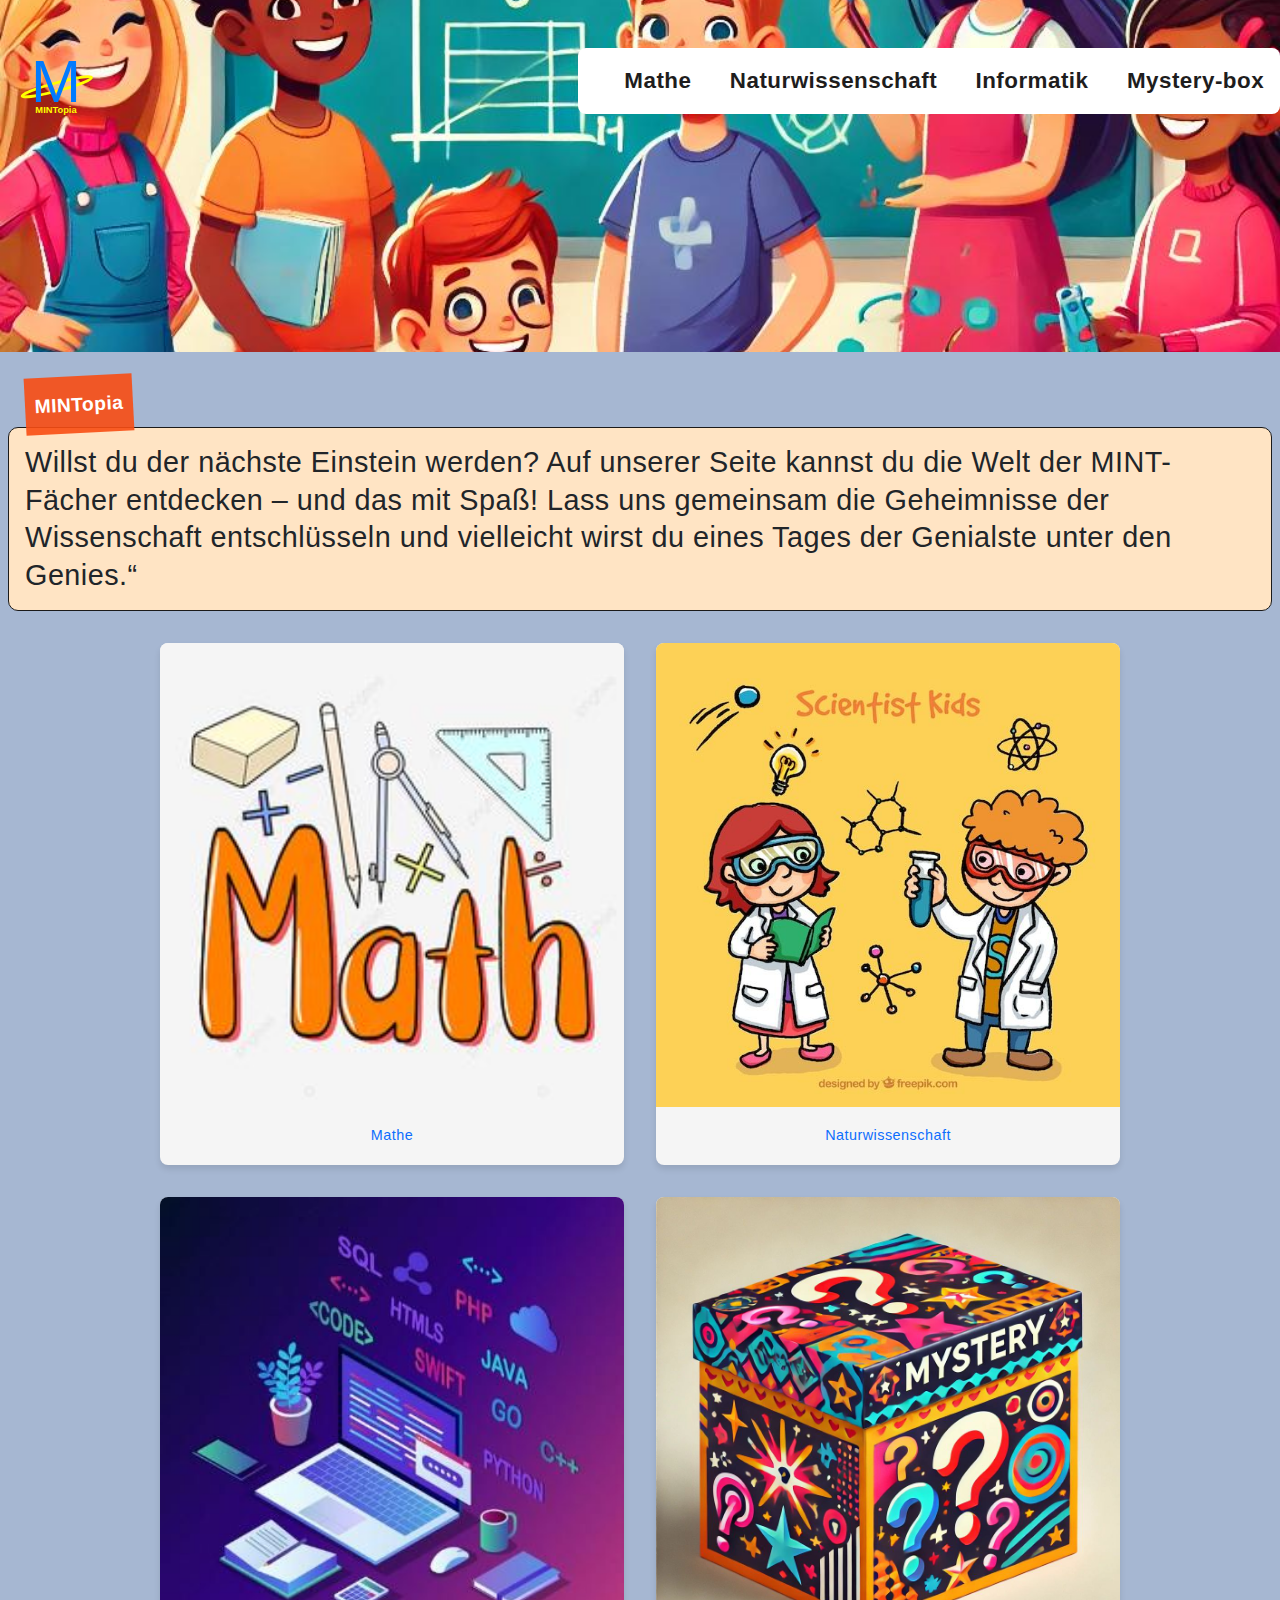
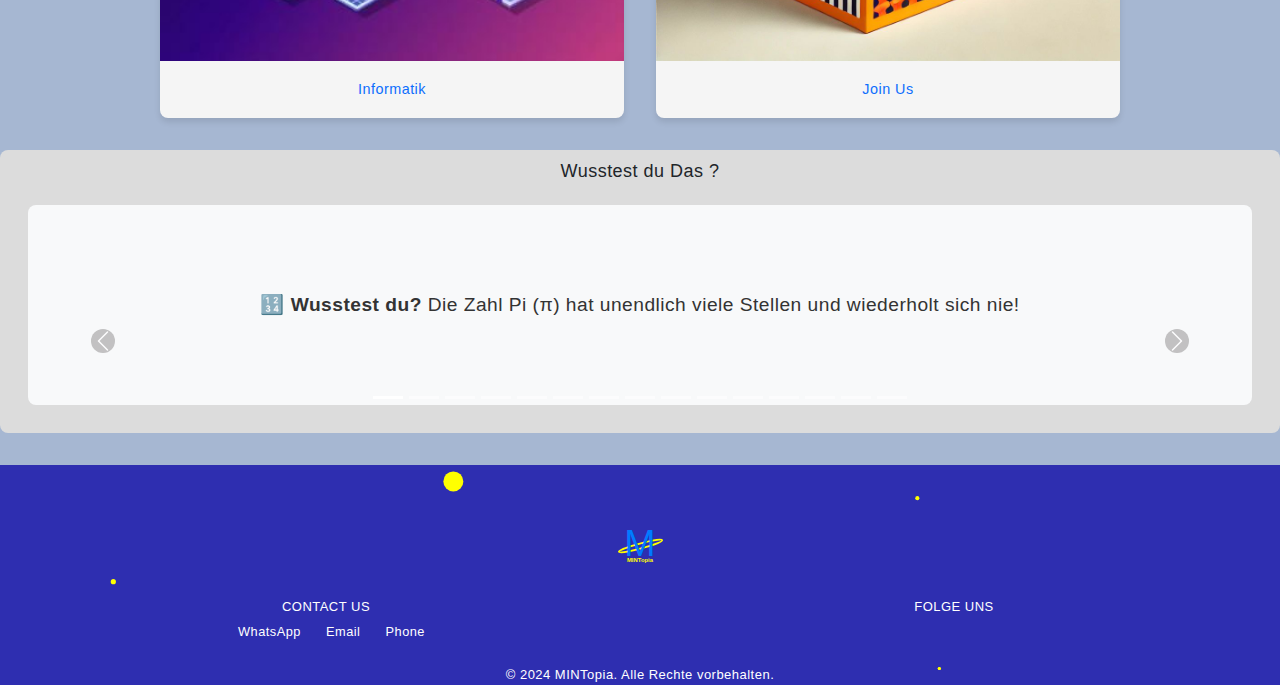
<file: index.html>
<!DOCTYPE html>
<html lang="de">

<head>
  <meta charset="UTF-8">
  <meta name="viewport" content="width=device-width, initial-scale=1.0">
  <meta name="description"
    content="Entdecke die Welt der MINT-Fächer für Grundschüler mit spannenden Experimenten, Quizzen und interaktiven Inhalten.">
  <meta name="keywords" content="MINT, Mathematik, Informatik, Naturwissenschaften, Technik, Grundschüler">
  <meta name="author" content="Enigma">
 
  <title>MINTopia - Begeisterung für MINT</title>
  <link rel="icon" href="images/logo.svg" type="image/svg+xml">
  <link href="https://cdn.jsdelivr.net/npm/bootstrap@5.3.0/dist/css/bootstrap.min.css" rel="stylesheet">
  <link rel="stylesheet" href="styles/reset.css">
  <link rel="stylesheet" href="styles/style.css">
  <link rel="stylesheet" href="https://cdnjs.cloudflare.com/ajax/libs/font-awesome/6.7.1/css/all.min.css"
    integrity="sha512-5Hs3dF2AEPkpNAR7UiOHba+lRSJNeM2ECkwxUIxC1Q/FLycGTbNapWXB4tP889k5T5Ju8fs4b1P5z/iB4nMfSQ=="
    crossorigin="anonymous" referrerpolicy="no-referrer">
</head>

<body>
  <div class="index_container">
    <!--   HEADER   -->
    <header class="index_header">
      <!-- caractere unicode <button class="header_hamburger-menu">☰</button>-->
      
      <a href="index.html">
        <img src="images/logo.svg " alt="Mintopia logo">
        </a>
        <button class="header_hamburger-menu" aria-label="Menu" aria-expanded="false">
          <span class="fa fa-bars"></span>
        </button>
        <nav class="header_menu" aria-hidden ="true">
          <a href="mathe.html" ><i class="fa fa-calculator"></i> Mathe</a>
          <a href="Naturwissenschaft.html"><i class="fa fa-flask"></i> Naturwissenschaft</a>
          <a href="informatik.html" target="blank"><i class="fa fa-laptop-code"></i> Informatik</a>
          <a href="mystery_box.html"><i class="fa fa-gift"></i> Mystery-box</a>
        </nav>
      
    </header>

    <!--   BECHREIBUNG   -->
    <section class="index_beschreibung">
      <h2 class="header_title">MINTopia</h2>
      <p>
        Willst du der nächste Einstein werden? Auf unserer Seite kannst du die
        Welt der MINT-Fächer entdecken – und das mit Spaß! Lass uns gemeinsam
        die Geheimnisse der Wissenschaft entschlüsseln und vielleicht wirst du
        eines Tages der Genialste unter den Genies.“
      </p>
    </section>

    <!--   MINT-ELEMENTE   -->
    <div class="mint-item" id="mint_1">
      <figure>
        <a href="mathe.html">
          <img src="images/bild01.jpg" alt="Illustration mit mathematischen Werkzeugen und dem Schrifzug 'Mathe' ">
        </a>
        <figcaption>
          <a href="mathe.html">Mathe</a>
        </figcaption>
      </figure>
    </div>
    <div class="mint-item" id="mint_2">
      <figure>
        <a href="naturwissenschaft.html">
          <img src="images/scientist2.jpg" alt="Zwei Kinder in Laborkitteln , die Experimente durchführen , mit dem Schrifzug 'Naturwissenschaft' ">
        </a>
        <figcaption>
          <a href="naturwissenschaft.html"> Naturwissenschaft</a>
        </figcaption>
      </figure>
    </div>
    <div class="mint-item" id="mint_3">
      <figure>
        <a href="informatik.html">
          <img src="images/Bild13.jpg" alt="Illustration eines Laptos mit Programmier-und IT-Elemnente wie SQL , Python  und Java">
        </a>
        <figcaption>
          <a href="informatik.html"> Informatik </a>
        </figcaption>
      </figure>
    </div>
    <div class="mint-item" id="mint_4">
      <figure>
        <a href="mystery_box.html">
          <img src="images/mystery-box.jpg" alt="Mystery-box mit farbenfrohen Fragezeichen und Sternen">
        </a>
        <figcaption>
          <a href="mystery_box.html">Join Us</a>
        </figcaption>
      </figure>
    </div>

    <!-- FUN FACT SECTION -->
    <section class="fun-fact">
      <h2>Wusstest du Das ?</h2>
      <div id="funFactCarousel" class="carousel slide" data-bs-ride="carousel">
        <!-- Indicateurs (points de navigation) -->
        <div class="carousel-indicators">
          <button type="button" data-bs-target="#funFactCarousel" data-bs-slide-to="0" class="active"
            aria-current="true" aria-label="Slide 1"></button>
          <button type="button" data-bs-target="#funFactCarousel" data-bs-slide-to="1" aria-label="Slide 2"></button>
          <button type="button" data-bs-target="#funFactCarousel" data-bs-slide-to="2" aria-label="Slide 3"></button>
          <button type="button" data-bs-target="#funFactCarousel" data-bs-slide-to="3" aria-label="Slide 4"></button>
          <button type="button" data-bs-target="#funFactCarousel" data-bs-slide-to="4" aria-label="Slide 5"></button>
          <button type="button" data-bs-target="#funFactCarousel" data-bs-slide-to="5" aria-label="Slide 6"></button>
          <button type="button" data-bs-target="#funFactCarousel" data-bs-slide-to="6" aria-label="Slide 7"></button>
          <button type="button" data-bs-target="#funFactCarousel" data-bs-slide-to="7" aria-label="Slide 8"></button>
          <button type="button" data-bs-target="#funFactCarousel" data-bs-slide-to="8" aria-label="Slide 9"></button>
          <button type="button" data-bs-target="#funFactCarousel" data-bs-slide-to="9" aria-label="Slide 10"></button>
          <button type="button" data-bs-target="#funFactCarousel" data-bs-slide-to="10" aria-label="Slide 11"></button>
          <button type="button" data-bs-target="#funFactCarousel" data-bs-slide-to="11" aria-label="Slide 12"></button>
          <button type="button" data-bs-target="#funFactCarousel" data-bs-slide-to="12" aria-label="Slide 13"></button>
          <button type="button" data-bs-target="#funFactCarousel" data-bs-slide-to="13" aria-label="Slide 14"></button>
          <button type="button" data-bs-target="#funFactCarousel" data-bs-slide-to="14" aria-label="Slide 0"></button>
        </div>

        <!-- Slides -->
        <div class="carousel-inner">
          <div class="carousel-item active">
            <div class="d-flex">
              <p>
                <strong>🔢 Wusstest du?</strong> Die Zahl Pi (π) hat unendlich
                viele Stellen und wiederholt sich nie!
              </p>
            </div>
          </div>
          <div class="carousel-item">
            <div class="d-flex">
              <p>
                <strong>🌌 Wusstest du?</strong> Es gibt mehr Sterne im
                Universum, als es Sandkörner auf allen Stränden der Erde gibt.
              </p>
            </div>
          </div>
          <div class="carousel-item">
            <div class="d-flex">
              <p>
                <strong>🤖 Wusstest du?</strong> Der erste programmierbare
                Computer, der Z3, wurde 1941 in Deutschland gebaut.
              </p>
            </div>
          </div>
          <div class="carousel-item">
            <div class="d-flex">
              <p>
                <strong>🔭 Wusstest du?</strong> Wenn du einen Spiegel auf den
                Mond stellen würdest, würde es etwa 2,5 Sekunden dauern, bis
                ein Laserstrahl hin- und zurückgeschickt wird.
              </p>
            </div>
          </div>
          <div class="carousel-item">
            <div class="d-flex">
              <p>
                <strong>📊 Wusstest du?</strong> Die Fibonacci-Zahlen kommen
                nicht nur in der Mathematik vor, sondern auch in der Natur, z.
                B. bei Sonnenblumen und Tannenzapfen.
              </p>
            </div>
          </div>
          <div class="carousel-item">
            <div class="d-flex">
              <p>
                <strong>🧬 Wusstest du?</strong> Dein DNA-Strang ist so lang,
                dass er, wenn man ihn ausdehnen würde, etwa 2 Meter lang wäre
                – und das nur aus einer Zelle!
              </p>
            </div>
          </div>
          <div class="carousel-item">
            <div class="d-flex">
              <p>
                <strong>🖥️ Wusstest du?</strong> Der Begriff "Bug" für einen
                Computerfehler stammt aus den 1940er Jahren, als ein echter
                Käfer einen Computer störte.
              </p>
            </div>
          </div>
          <div class="carousel-item">
            <div class="d-flex">
              <p>
                <strong>⚡ Wusstest du?</strong> Blitze sind fünfmal heißer
                als die Oberfläche der Sonne!
              </p>
            </div>
          </div>
          <div class="carousel-item">
            <div class="d-flex">
              <p>
                <strong>🌐 Wusstest du?</strong> Das erste Foto, das jemals im
                Internet hochgeladen wurde, war 1992 – es zeigte eine Band
                namens „Les Horribles Cernettes“.
              </p>
            </div>
          </div>
          <div class="carousel-item">
            <div class="d-flex">
              <p>
                <strong>🪐 Wusstest du?</strong> Der Saturn könnte auf Wasser
                schwimmen, weil er hauptsächlich aus Gas besteht und eine
                geringe Dichte hat.
              </p>
            </div>
          </div>
          <div class="carousel-item">
            <div class="d-flex">
              <p>
                <strong>🔬 Wusstest du?</strong> Dein Körper hat etwa 37,2
                Billionen Zellen, die alle miteinander zusammenarbeiten, um
                dich am Leben zu erhalten.
              </p>
            </div>
          </div>
          <div class="carousel-item">
            <div class="d-flex">
              <p>
                <strong>⏳ Wusstest du?</strong> Ein Tag auf dem Mars dauert
                24 Stunden und 37 Minuten – fast genauso lang wie ein Tag auf
                der Erde.
              </p>
            </div>
          </div>
          <div class="carousel-item">
            <div class="d-flex">
              <p>
                <strong>💻 Wusstest du?</strong> Das erste Computervirus wurde
                1986 in Pakistan entwickelt und hieß „Brain“.
              </p>
            </div>
          </div>
          <div class="carousel-item">
            <div class="d-flex">
              <p>
                <strong>🌋 Wusstest du?</strong> Der größte Vulkan im
                Sonnensystem ist der Olympus Mons auf dem Mars. Er ist etwa
                dreimal so hoch wie der Mount Everest!
              </p>
            </div>
          </div>
          <div class="carousel-item">
            <div class="d-flex">
              <p>
                <strong>☀️ Wusstest du?</strong> Die Sonne ist so groß, dass
                sie etwa 1,3 Millionen Erden aufnehmen könnte!
              </p>
            </div>
          </div>
        </div>

        <!-- Contrôles (Précédent et Suivant) -->
        <button class="carousel-control-prev" type="button" data-bs-target="#funFactCarousel" data-bs-slide="prev">
          <span class="carousel-control-prev-icon" aria-hidden="true"></span>
          <span class="visually-hidden">Previous</span>
        </button>
        <button class="carousel-control-next" type="button" data-bs-target="#funFactCarousel" data-bs-slide="next">
          <span class="carousel-control-next-icon" aria-hidden="true"></span>
          <span class="visually-hidden">Next</span>
        </button>
      </div>
    </section>

    <!--  FOOTER-->
    <footer id="footer"></footer>
  </div>
  <script src="https://cdn.jsdelivr.net/npm/bootstrap@5.3.0/dist/js/bootstrap.min.js"></script>
  <script src="styles/skript.js"></script>

</body>

</html>
</file>
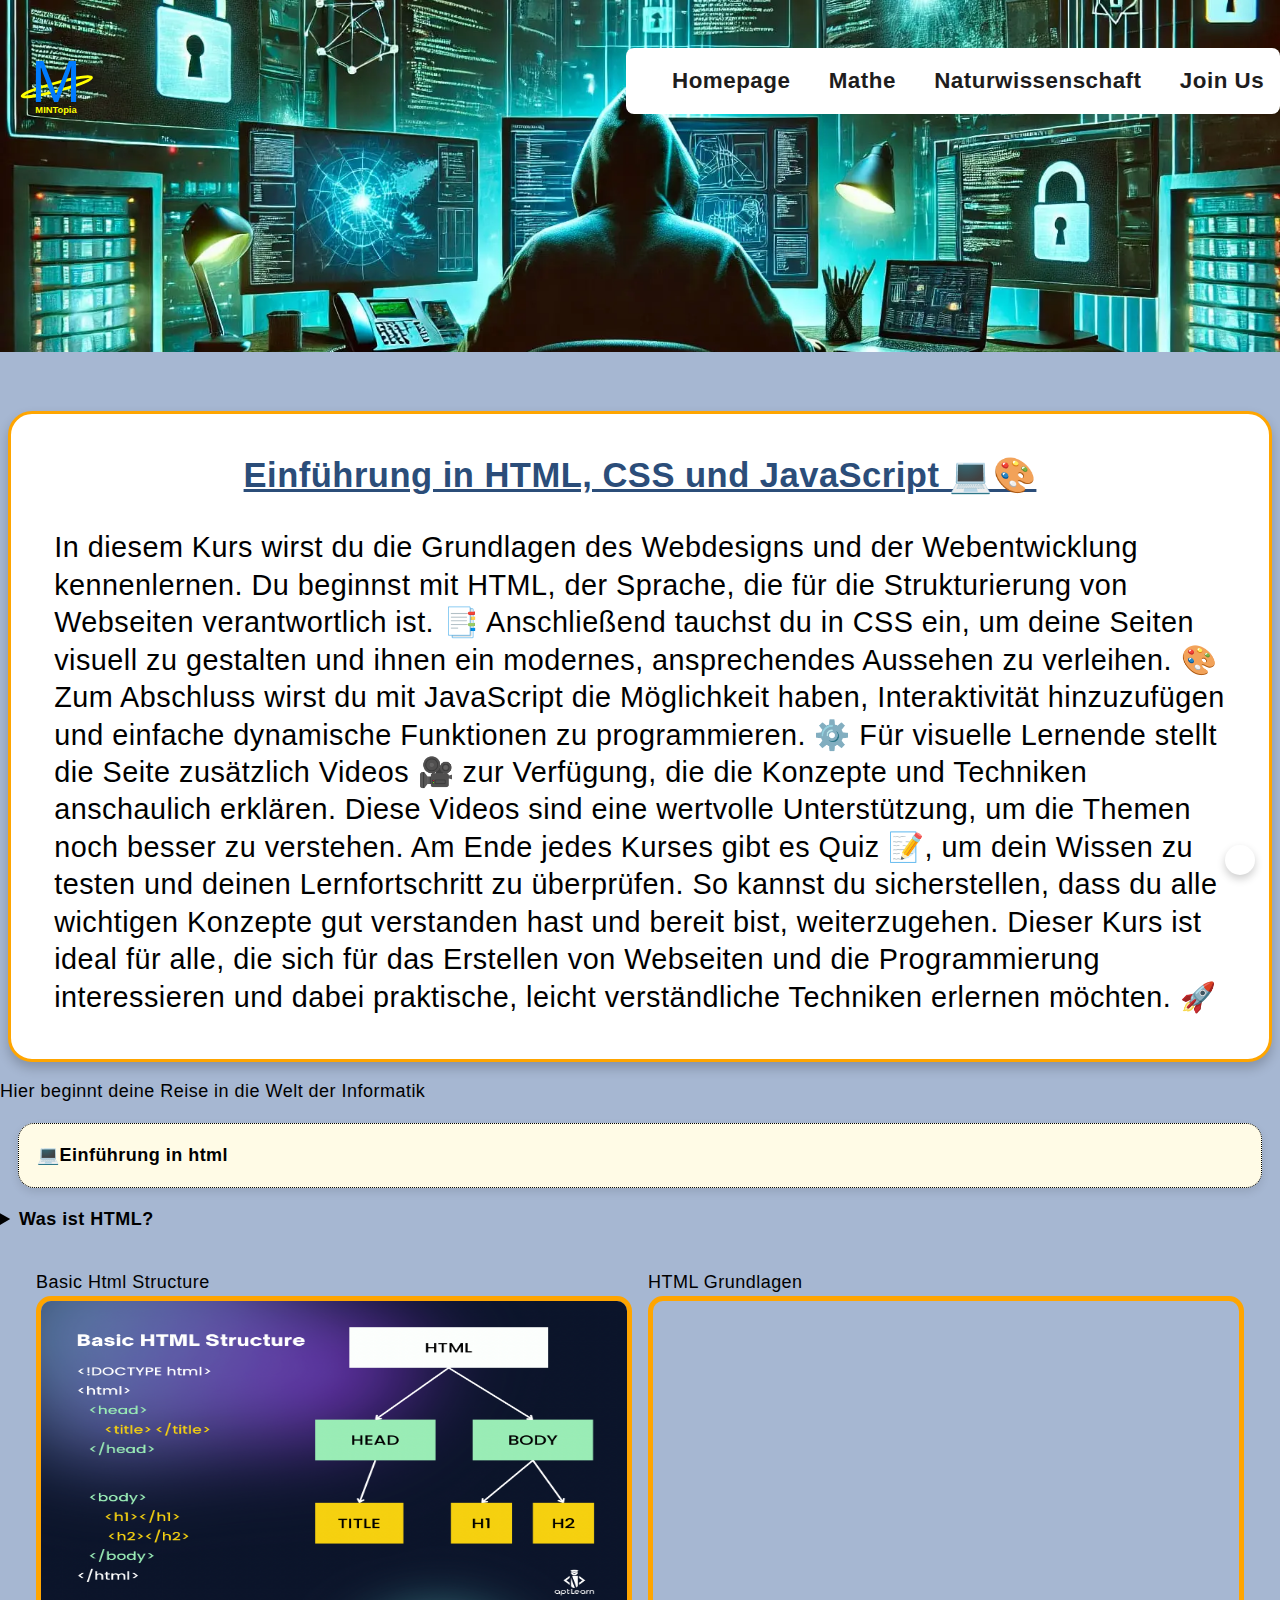
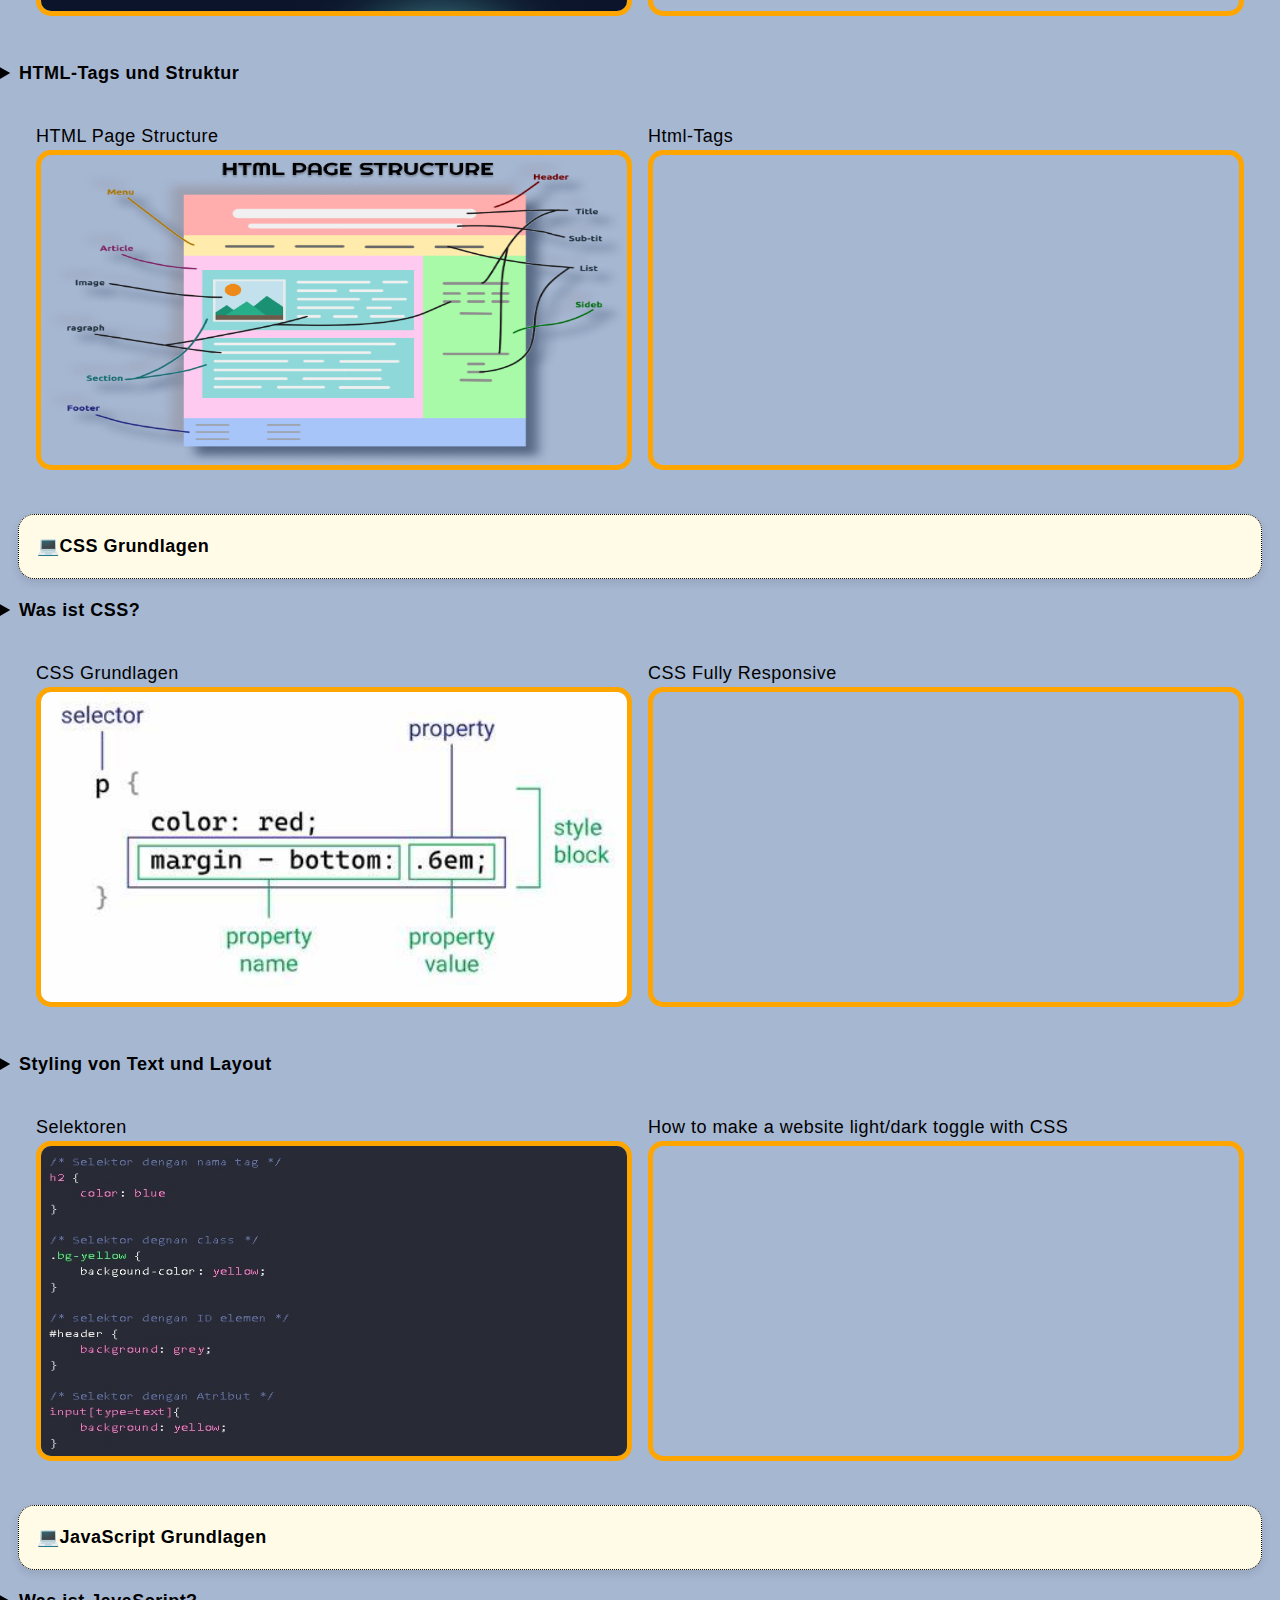
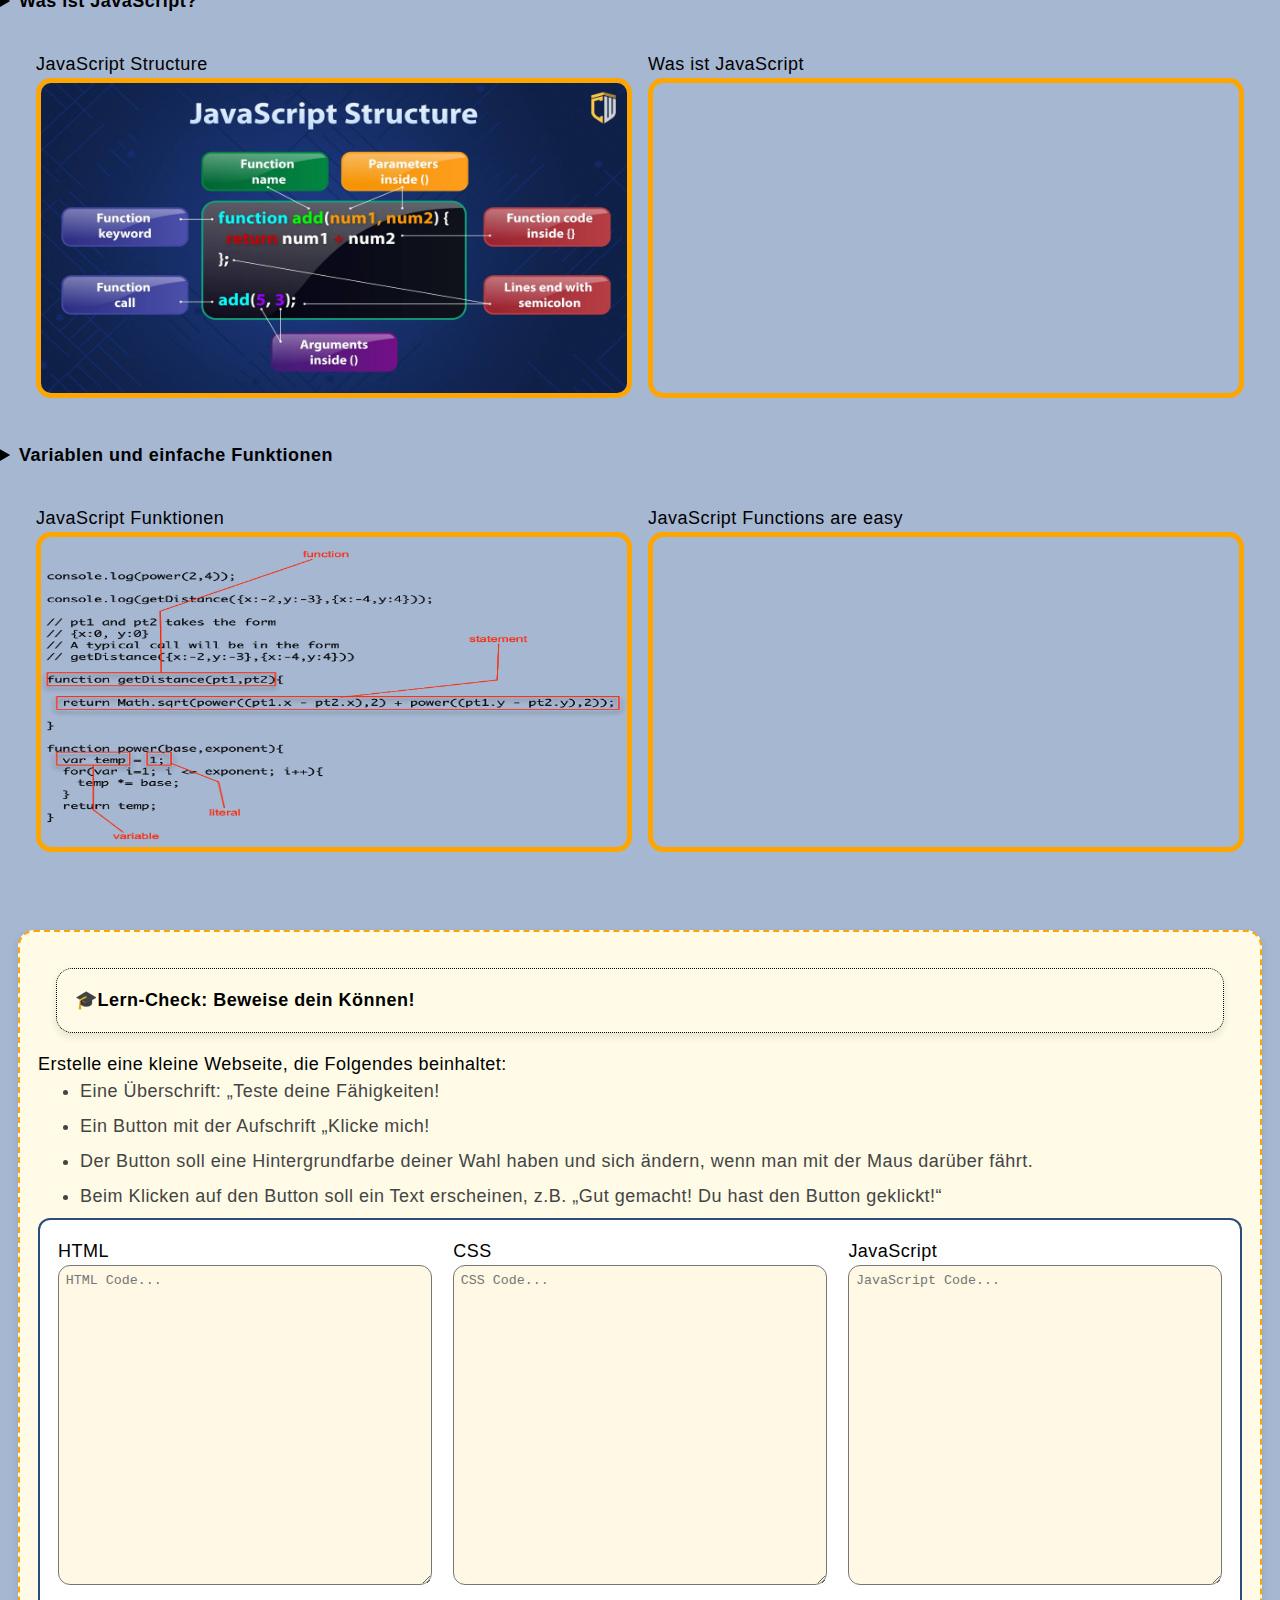
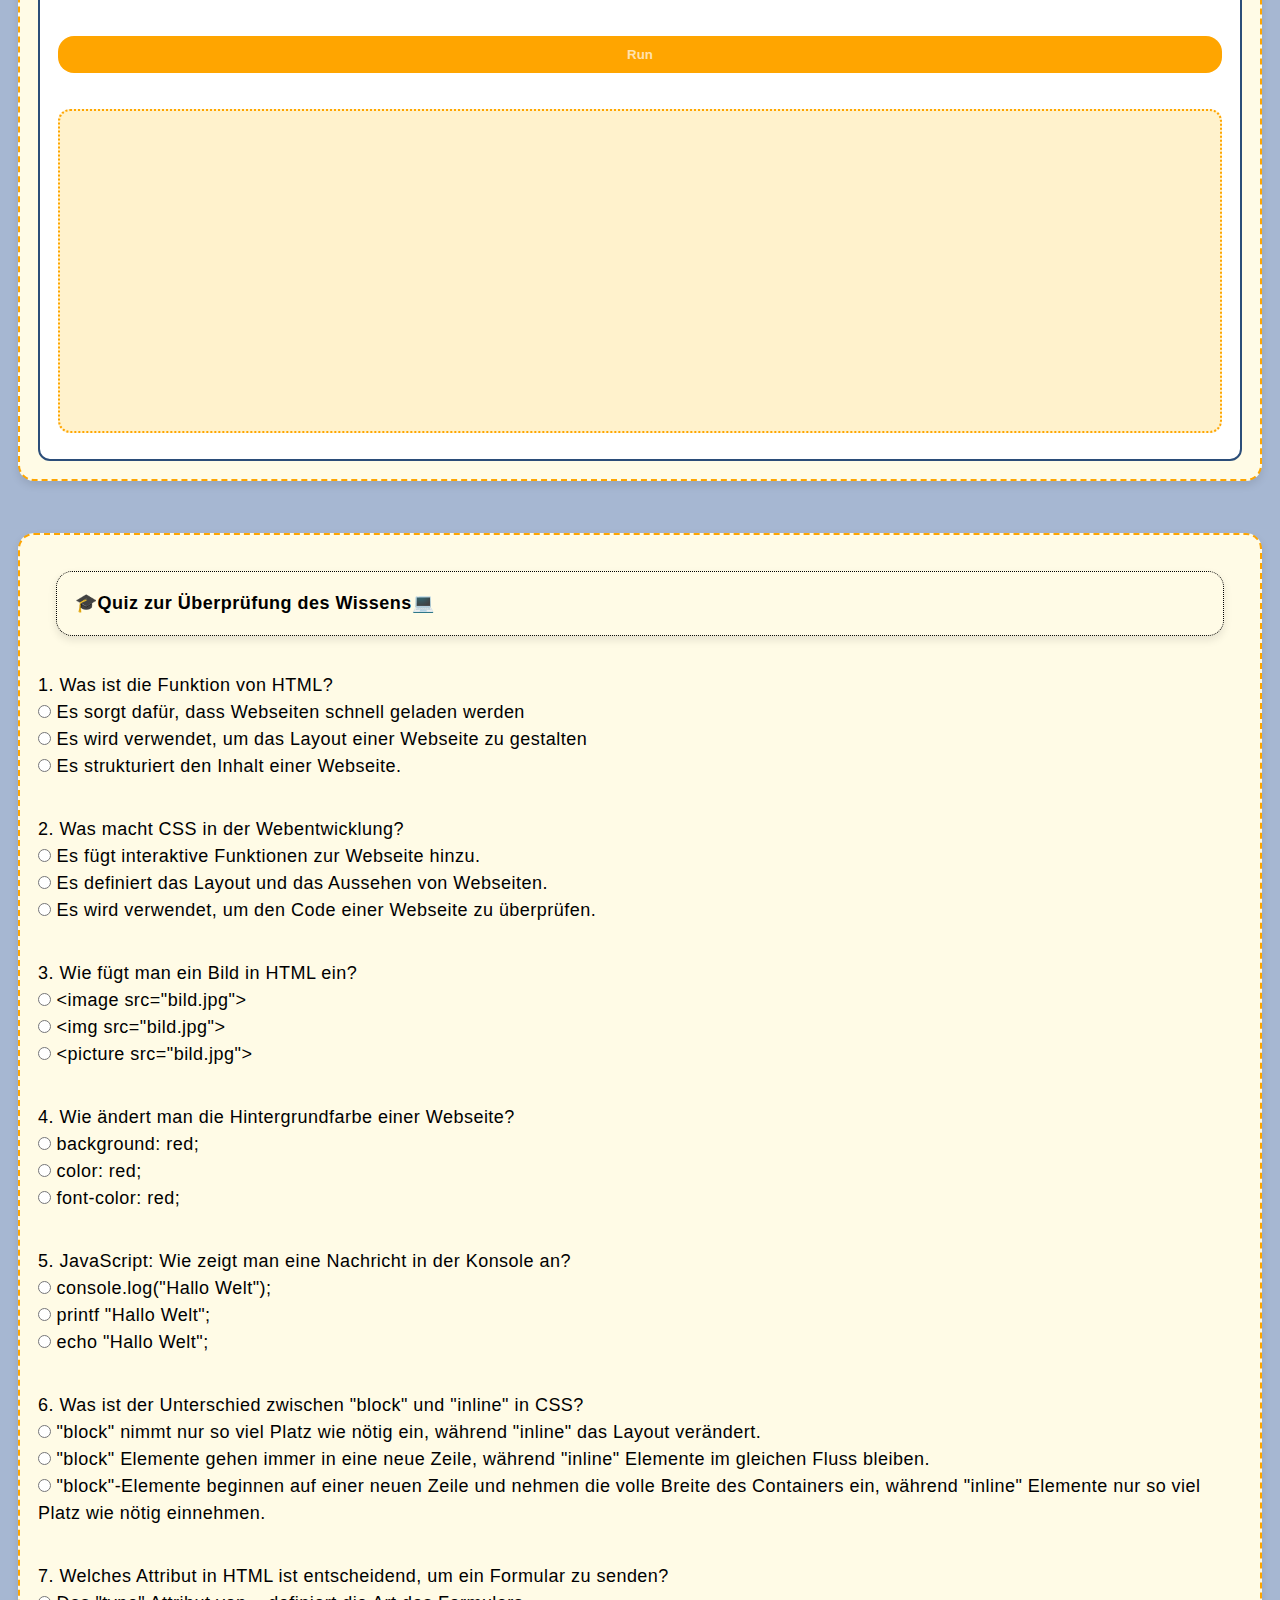
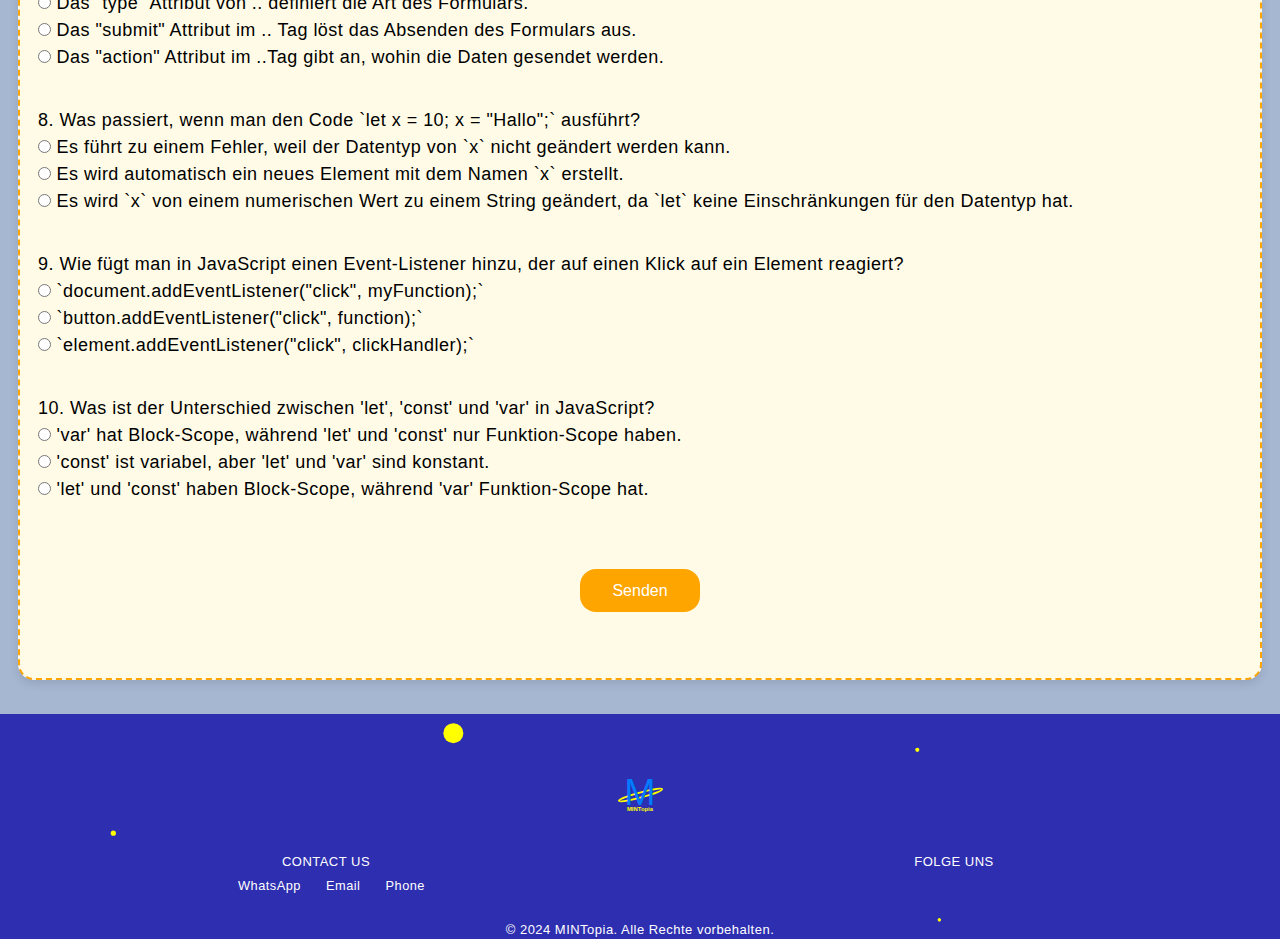
<file: informatik.html>
<!DOCTYPE html>
<html lang="de">

<head>
    <meta charset="UTF-8">
    <meta name="viewport" content="width=device-width, initial-scale=1.0">
    <meta name="description"
        content="💻Lerne Informatik auf MINTopia mit interaktiven Übungen und Programmiertipps für Grundschüler.🚀.">
    <meta name="keywords" content="Informatik, WebDev, html, Css, JavaScript">
    <meta name="author" content="Enigma">
    <title>MINTopia - Informatik für Grundschüler</title>
    <link rel="icon" href="images/logo.svg" type="image/svg+xml">
    <link rel="stylesheet" href="styles/reset.css">
    <link rel="stylesheet" href="styles/style.css">
    <link rel="stylesheet" href="https://cdnjs.cloudflare.com/ajax/libs/font-awesome/6.7.1/css/all.min.css"
        integrity="sha512-5Hs3dF2AEPkpNAR7UiOHba+lRSJNeM2ECkwxUIxC1Q/FLycGTbNapWXB4tP889k5T5Ju8fs4b1P5z/iB4nMfSQ=="
        crossorigin="anonymous" referrerpolicy="no-referrer">
</head>

<body id="informatik_body">
    <div class="informatik_container">
        <!--   HEADER   -->
        <header class="informatik_header">
            
            <a href="index.html">
                <img src="images/logo.svg " alt="Mintopia logo">
                </a>
                <button class="header_hamburger-menu" aria-label="Menu" aria-expanded="false">
                    <span class="fa fa-bars"></span>
                </button>
            

            <nav class="header_menu" aria-hidden="true">
                <a href="index.html"><i class="fa fa-home"></i> Homepage</a>
                <a href="mathe.html"><i class="fa fa-calculator"></i> Mathe</a>
                <a href="naturwissenschaft.html"><i class="fa fa-flask"></i> Naturwissenschaft</a>
                <a href="mystery_box.html"><i class="fa fa-gift"></i> Join Us</a>
            </nav>
        </header>

        <section class="informatik_beschreibung">
            <h2 class="Einführung">
                Einführung in HTML, CSS und JavaScript 💻🎨
            </h2>
            <p>
                In diesem Kurs wirst du die Grundlagen des Webdesigns und der
                Webentwicklung kennenlernen. Du beginnst mit HTML, der Sprache, die
                für die Strukturierung von Webseiten verantwortlich ist. 📑
                Anschließend tauchst du in CSS ein, um deine Seiten visuell zu
                gestalten und ihnen ein modernes, ansprechendes Aussehen zu verleihen.
                🎨 Zum Abschluss wirst du mit JavaScript die Möglichkeit haben,
                Interaktivität hinzuzufügen und einfache dynamische Funktionen zu
                programmieren. ⚙️ Für visuelle Lernende stellt die Seite zusätzlich
                Videos 🎥 zur Verfügung, die die Konzepte und Techniken anschaulich
                erklären. Diese Videos sind eine wertvolle Unterstützung, um die
                Themen noch besser zu verstehen. Am Ende jedes Kurses gibt es Quiz 📝,
                um dein Wissen zu testen und deinen Lernfortschritt zu überprüfen. So
                kannst du sicherstellen, dass du alle wichtigen Konzepte gut
                verstanden hast und bereit bist, weiterzugehen. Dieser Kurs ist ideal
                für alle, die sich für das Erstellen von Webseiten und die
                Programmierung interessieren und dabei praktische, leicht
                verständliche Techniken erlernen möchten. 🚀
            </p>
        </section>

        <section class="Inhalt_Informatik">
            <h2>Hier beginnt deine Reise in die Welt der Informatik</h2>
            <article class="html">
                <h3 class="Inhalt">💻Einführung in html</h3>
                <details>
                    <summary>Was ist HTML?</summary>
                    <p>
                        HTML (HyperText Markup Language) ist die Grundlage jeder Webseite.
                        Es definiert die Struktur einer Seite, wie Überschriften, Absätze
                        und Bilder.
                    </p>
                </details>

                <div class="videos">
                    <div class="item1">
                        <figure>
                            <figcaption>Basic Html Structure</figcaption>
                            <img src="images/HTML_struktur.png" alt="Basic Html Structure">
                        </figure>
                    </div>
                    <div class="item2">
                        <figure>
                            <figcaption>HTML Grundlagen</figcaption>
                            <iframe src="https://www.youtube.com/embed/ZWCZ2q18D64?si=WO1eEOcUxRn8FTpH"
                                title="HTML Grundlagen" allowfullscreen></iframe>
                        </figure>
                    </div>
                </div>

                <details>
                    <summary>HTML-Tags und Struktur</summary>
                    <p>
                        Lerne, wie HTML-Tags verwendet werden, um Inhalte wie
                        Überschriften, Listen und Links zu organisieren.
                    </p>
                </details>

                <div class="videos">
                    <div class="item1">
                        <figure>
                            <figcaption>HTML Page Structure</figcaption>
                            <img src="images/HT.png" alt="HTML Page Structure">
                        </figure>
                    </div>
                    <div class="item2">
                        <figure>
                            <figcaption>Html-Tags</figcaption>
                            <iframe src="https://www.youtube.com/embed/eca4P3v0Jf8?si=C_rXscmPTxOF4ETa"
                                title="Html-Tags" allowfullscreen></iframe>
                        </figure>
                    </div>
                </div>
            </article>

            <article class="CSS">
                <h3 class="Inhalt">💻CSS Grundlagen</h3>
                <details>
                    <summary>Was ist CSS?</summary>
                    <p>
                        CSS (Cascading Style Sheets) macht Webseiten schön. Es gibt
                        Stilregeln vor, wie Farbe, Schriftart und Layout.
                    </p>
                </details>

                <div class="videos">
                    <div class="item1">
                        <figure>
                            <figcaption>CSS Grundlagen</figcaption>
                            <img src="images/CSS-Struktur.jpeg" alt="CSS Grundlagen">
                        </figure>
                    </div>
                    <div class="item2">
                        <figure>
                            <figcaption>CSS Fully Responsive</figcaption>
                            <iframe src="https://www.youtube.com/embed/wodWDIdV9BY?si=T2WpiKFsDM83CLbK"
                                title="CSS Fully Responsive" allowfullscreen></iframe>
                        </figure>
                    </div>
                </div>

                <details>
                    <summary>Styling von Text und Layout</summary>
                    <p>
                        Erfahre, wie du Texte stilisierst und Layouts gestaltest, die auf
                        allen Geräten gut aussehen.
                    </p>
                </details>

                <div class="videos">
                    <div class="item1">
                        <figure>
                            <figcaption>Selektoren</figcaption>
                            <img src="images/CSS.jpg" alt="CSS Selektoren">
                        </figure>
                    </div>
                    <div class="item2">
                        <figure>
                            <figcaption>
                                How to make a website light/dark toggle with CSS
                            </figcaption>
                            <iframe src="https://www.youtube.com/embed/oeOQQT7Xn7w?si=RCdIfInWFBVIbgwr"
                                title="How to make a website light/dark toggle with CSS" allowfullscreen></iframe>
                        </figure>
                    </div>
                </div>
            </article>

            <article class="JavaScript">
                <h3 class="Inhalt">💻JavaScript Grundlagen</h3>
                <details>
                    <summary>Was ist JavaScript?</summary>
                    <p>
                        JavaScript bringt Dynamik in Webseiten. Es steuert Klick-Events,
                        Animationen und vieles mehr.
                    </p>
                </details>
                <div class="videos">
                    <div class="item1">
                        <figure>
                            <figcaption>JavaScript Structure</figcaption>
                            <img src="images/JavaScript-Structure.jpg" alt="JavaScript Structure">
                        </figure>
                    </div>
                    <div class="item2">
                        <figure>
                            <figcaption>Was ist JavaScript</figcaption>
                            <iframe src="https://www.youtube.com/embed/eI5KmO83HuY?si=XkvE6kUjz0Rht_A_"
                                title="was ist JavaScript" allowfullscreen></iframe>
                        </figure>
                    </div>
                </div>

                <details>
                    <summary>Variablen und einfache Funktionen</summary>
                    <p>
                        Begib dich auf die Reise in die Programmierung mit Variablen und
                        Funktionen, die Webseiten interaktiv machen.
                    </p>
                </details>

                <div class="videos">
                    <div class="item1">
                        <figure>
                            <figcaption>JavaScript Funktionen</figcaption>
                            <img src="images/javascript-code-structure.png" alt="JavaScript Funktionen">
                        </figure>
                    </div>
                    <div class="item2">
                        <figure>
                            <figcaption>JavaScript Functions are easy</figcaption>
                            <iframe src="https://www.youtube.com/embed/HFaxylC7bUc?si=UXQ5_E0arEuN8t9k"
                                title="JavaScript Funktioneneinfach erklärt" allowfullscreen></iframe>
                        </figure>
                    </div>
                </div>
            </article>
        </section>

        <section class="Lern-Check">
            <h2 class="Inhalt">🎓Lern-Check: Beweise dein Können!</h2>
            <p>Erstelle eine kleine Webseite, die Folgendes beinhaltet:</p>
            <ul>
                <li>Eine Überschrift: „Teste deine Fähigkeiten!</li>
                <li>Ein Button mit der Aufschrift „Klicke mich!</li>
                <li>
                    Der Button soll eine Hintergrundfarbe deiner Wahl haben und sich
                    ändern, wenn man mit der Maus darüber fährt.
                </li>
                <li>
                    Beim Klicken auf den Button soll ein Text erscheinen, z.B. „Gut
                    gemacht! Du hast den Button geklickt!“
                </li>
            </ul>

            <div class="editor-container">
                <div class="editors">
                    <div>
                        <p>HTML</p>
                        <textarea id="html-code" placeholder="HTML Code..."></textarea>
                    </div>
                    <div>
                        <p>CSS</p>
                        <textarea id="css-code" placeholder="CSS Code..."></textarea>
                    </div>
                    <div>
                        <p>JavaScript</p>
                        <textarea id="js-code" placeholder="JavaScript Code..."></textarea>
                    </div>
                </div>

                <button onclick="runCode()">Run</button>

                <iframe id="output"></iframe>
            </div>
        </section>

        <section class="Quiz">
            <h2 class="Inhalt">🎓Quiz zur Überprüfung des Wissens💻</h2>
            <p>1. Was ist die Funktion von HTML?</p>
            <form id="info_form">
                <div>
                    <input type="radio" id="q1a" name="q1" value="incorrect">
                    <label for="q1a">Es sorgt dafür, dass Webseiten schnell geladen werden</label><br>
                    <input type="radio" id="q1b" name="q1" value="incorrect">
                    <label for="q1b">Es wird verwendet, um das Layout einer Webseite zu gestalten</label><br>
                    <input type="radio" id="q1c" name="q1" value="correct">
                    <label for="q1c">Es strukturiert den Inhalt einer Webseite.</label><br>
                </div>

                <p>2. Was macht CSS in der Webentwicklung?</p>
                <div>
                    <input type="radio" id="q2a" name="q2" value="incorrect">
                    <label for="q2a">Es fügt interaktive Funktionen zur Webseite hinzu.</label><br>
                    <input type="radio" id="q2b" name="q2" value="correct">
                    <label for="q2b">Es definiert das Layout und das Aussehen von Webseiten.</label><br>
                    <input type="radio" id="q2c" name="q2" value="incorrect">
                    <label for="q2c">Es wird verwendet, um den Code einer Webseite zu überprüfen.</label><br>
                </div>

                <p>3. Wie fügt man ein Bild in HTML ein?</p>
                <div>
                    <input type="radio" id="q3a" name="q3" value="incorrect">
                    <label for="q3a">&lt;image src="bild.jpg"&gt;</label><br>
                    <input type="radio" id="q3b" name="q3" value="correct">
                    <label for="q3b">&lt;img src="bild.jpg"&gt;</label><br>
                    <input type="radio" id="q3c" name="q3" value="incorrect">
                    <label for="q3c">&lt;picture src="bild.jpg"&gt;</label><br>
                </div>

                <p>4. Wie ändert man die Hintergrundfarbe einer Webseite?</p>
                <div>
                    <input type="radio" id="q4a" name="q4" value="correct">
                    <label for="q4a">background: red;</label><br>
                    <input type="radio" id="q4b" name="q4" value="incorrect">
                    <label for="q4b">color: red;</label><br>
                    <input type="radio" id="q4c" name="q4" value="incorrect">
                    <label for="q4c">font-color: red;</label><br>
                </div>

                <p>5. JavaScript: Wie zeigt man eine Nachricht in der Konsole an?</p>
                <div>
                    <input type="radio" id="q5a" name="q5" value="correct">
                    <label for="q5a">console.log("Hallo Welt");</label><br>
                    <input type="radio" id="q5b" name="q5" value="incorrect">
                    <label for="q5b">printf "Hallo Welt";</label><br>
                    <input type="radio" id="q5c" name="q5" value="incorrect">
                    <label for="q5c">echo "Hallo Welt";</label><br>
                </div>

                <p>6. Was ist der Unterschied zwischen "block" und "inline" in CSS?</p>
                <div>
                    <input type="radio" id="q6a" name="q6" value="incorrect">
                    <label for="q6a">"block" nimmt nur so viel Platz wie nötig ein, während "inline" das
                        Layout verändert.</label><br>
                    <input type="radio" id="q6b" name="q6" value="incorrect">
                    <label for="q6b">"block" Elemente gehen immer in eine neue Zeile, während "inline"
                        Elemente im gleichen Fluss bleiben.</label><br>
                    <input type="radio" id="q6c" name="q6" value="correct">
                    <label for="q6c">"block"-Elemente beginnen auf einer neuen Zeile und nehmen die
                        volle Breite des Containers ein, während "inline" Elemente nur so
                        viel Platz wie nötig einnehmen.</label><br>
                </div>

                <p>
                    7. Welches Attribut in HTML ist entscheidend, um ein Formular zu
                    senden?
                </p>
                <div>
                    <input type="radio" id="q7a" name="q7" value="incorrect">
                    <label for="q7a">Das "type" Attribut von .. definiert die Art des Formulars.</label><br>
                    <input type="radio" id="q7b" name="q7" value="correct">
                    <label for="q7b">Das "submit" Attribut im .. Tag löst das Absenden des Formulars
                        aus.</label><br>
                    <input type="radio" id="q7c" name="q7" value="incorrect">
                    <label for="q7c">Das "action" Attribut im ..Tag gibt an, wohin die Daten gesendet
                        werden.</label><br>
                </div>

                <p>
                    8. Was passiert, wenn man den Code `let x = 10; x = "Hallo";`
                    ausführt?
                </p>
                <div>
                    <input type="radio" id="q8a" name="q8" value="incorrect">
                    <label for="q8a">Es führt zu einem Fehler, weil der Datentyp von `x` nicht geändert
                        werden kann.</label><br>
                    <input type="radio" id="q8b" name="q8" value="incorrect">
                    <label for="q8b">Es wird automatisch ein neues Element mit dem Namen `x`
                        erstellt.</label><br>
                    <input type="radio" id="q8c" name="q8" value="correct">
                    <label for="q8c">Es wird `x` von einem numerischen Wert zu einem String geändert, da
                        `let` keine Einschränkungen für den Datentyp hat.</label><br>
                </div>

                <p>
                    9. Wie fügt man in JavaScript einen Event-Listener hinzu, der auf
                    einen Klick auf ein Element reagiert?
                </p>
                <div>
                    <input type="radio" id="q9a" name="q9" value="incorrect">
                    <label for="q9a">`document.addEventListener("click", myFunction);`</label><br>
                    <input type="radio" id="q9b" name="q9" value="correct">
                    <label for="q9b">`button.addEventListener("click", function);`</label><br>
                    <input type="radio" id="q9c" name="q9" value="incorrect">
                    <label for="q9c">`element.addEventListener("click", clickHandler);`</label><br>
                </div>

                <p>
                    10. Was ist der Unterschied zwischen 'let', 'const' und 'var' in
                    JavaScript?
                </p>
                <div>
                    <input type="radio" id="q10a" name="q10" value="incorrect">
                    <label for="q10a">'var' hat Block-Scope, während 'let' und 'const' nur Funktion-Scope
                        haben.</label><br>
                    <input type="radio" id="q10b" name="q10" value="incorrect">
                    <label for="q10b">'const' ist variabel, aber 'let' und 'var' sind konstant.</label><br>
                    <input type="radio" id="q10c" name="q10" value="correct">
                    <label for="q10c">'let' und 'const' haben Block-Scope, während 'var' Funktion-Scope
                        hat.</label><br>
                </div>
            </form>
            <div id="info_quiz_buttons">
                <button id="info_quiz_submit">Senden</button>
                <p id="feedback" class="hidden"></p>
                <button id="info_quiz_reset" class="hidden">Reset</button>
                <audio id="successSound" src=" Audio/success.mp3"></audio>
                <audio id="failureSound" src="Audio/failure.mp3"></audio>
            </div>

        </section>
        <!--   FOOTER -->
        <footer id="footer"></footer>
    </div>
    <button id="go_up_button" aria-label="Scroll to top">
        <i class="far fa-arrow-alt-circle-up"></i>
    </button>
    <script src="styles/skript.js"></script>
</body>

</html>
</file>
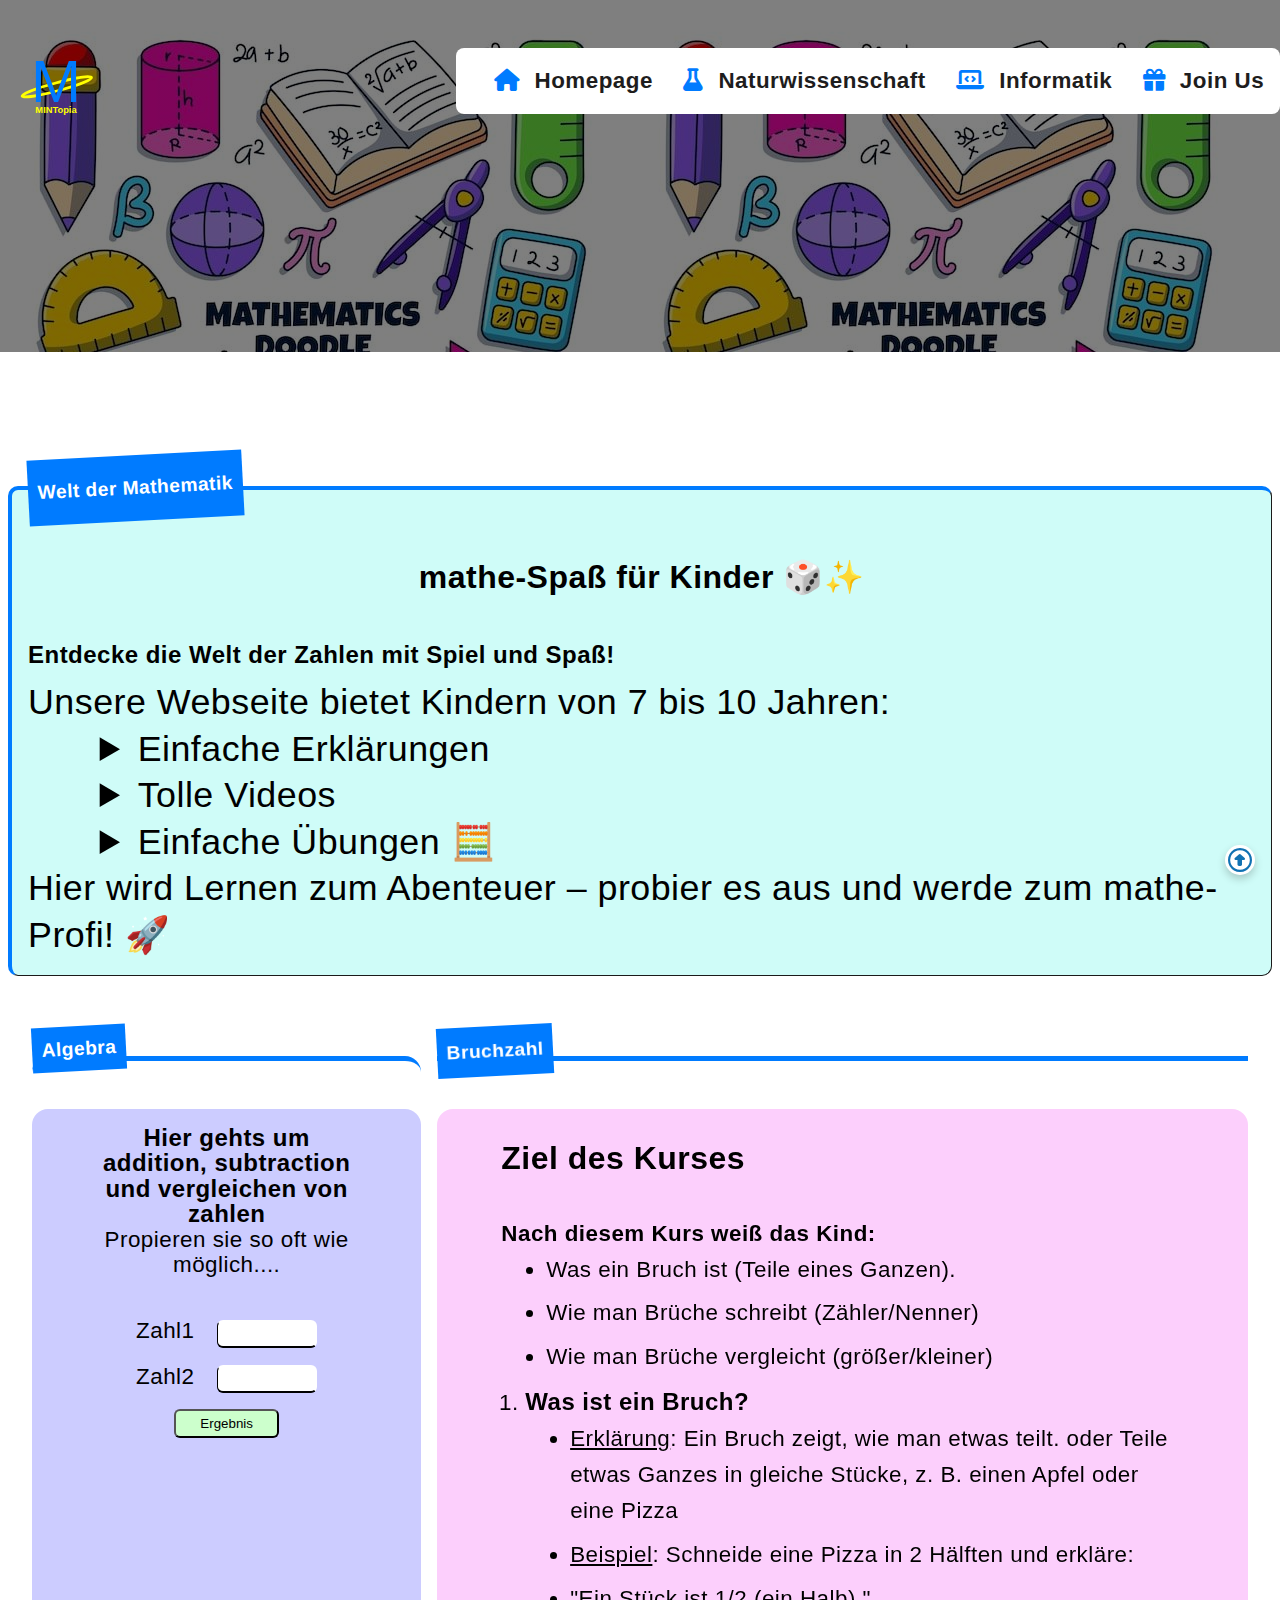
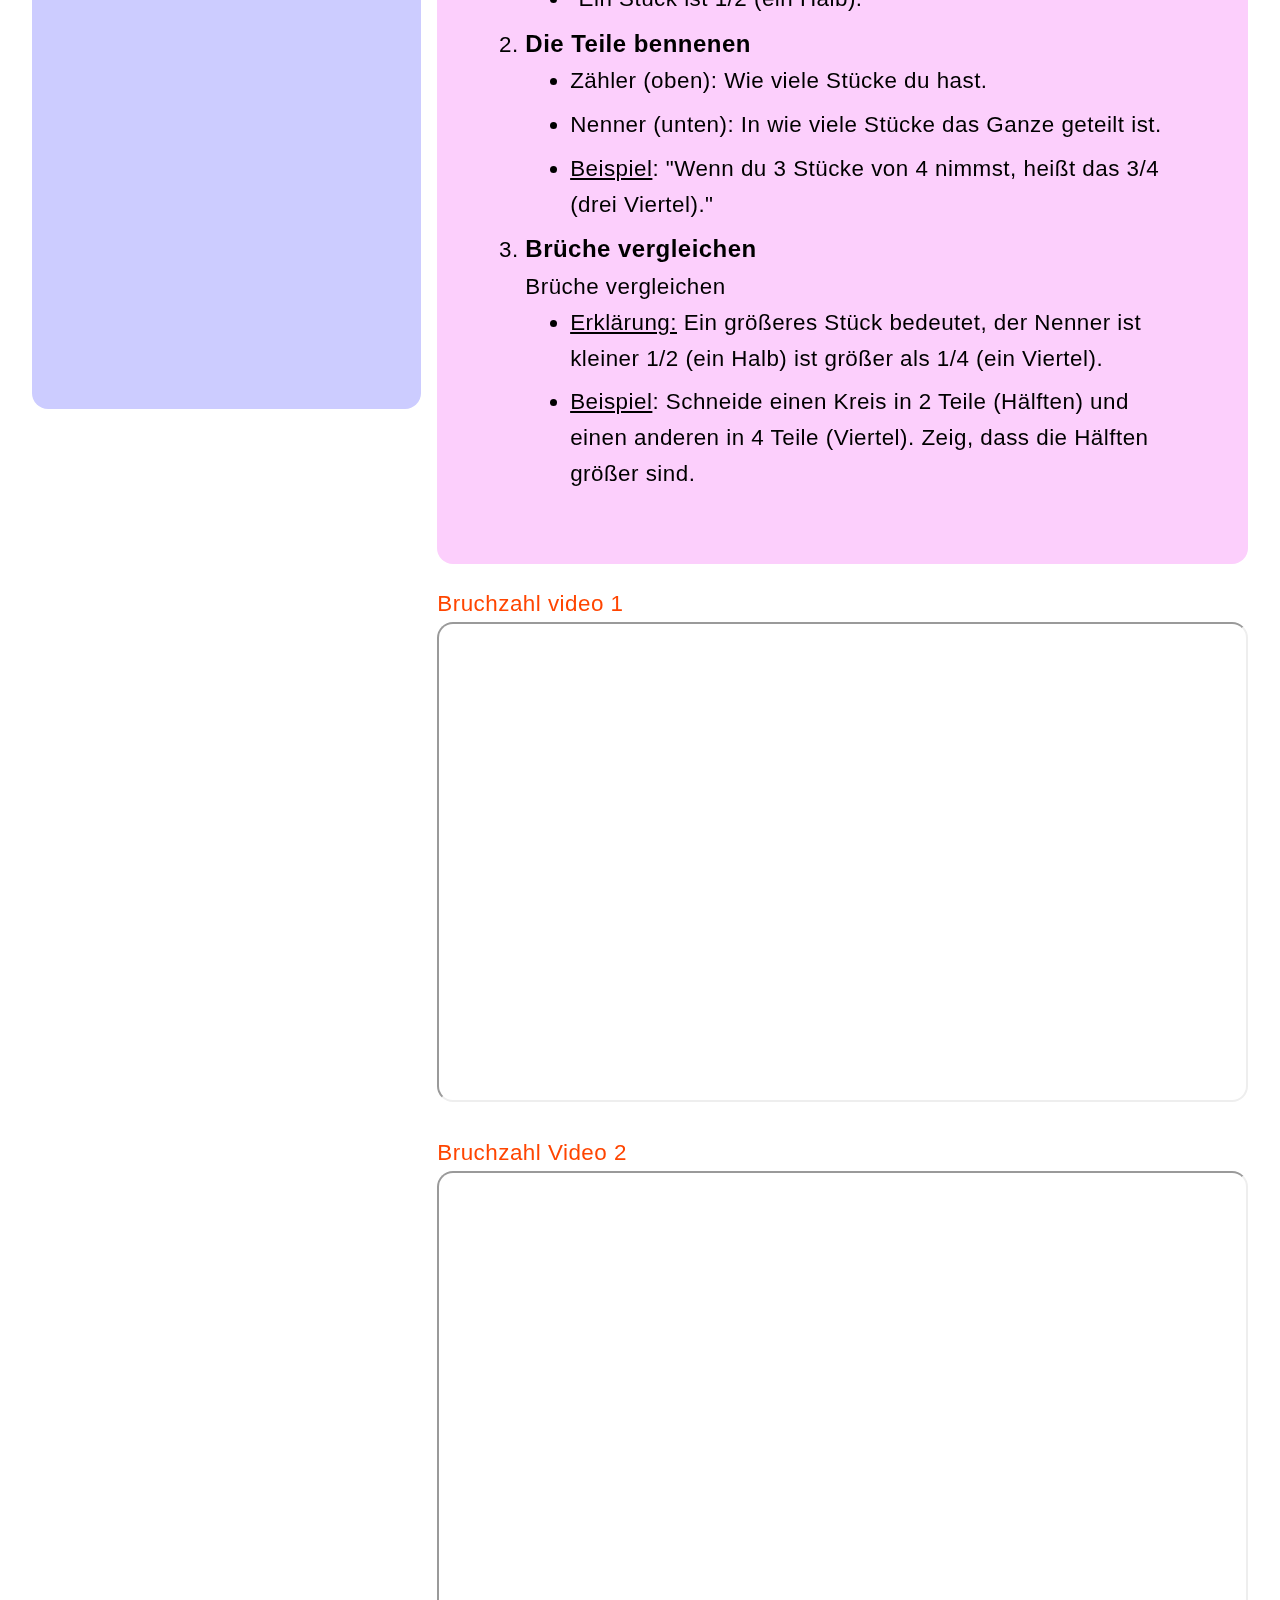
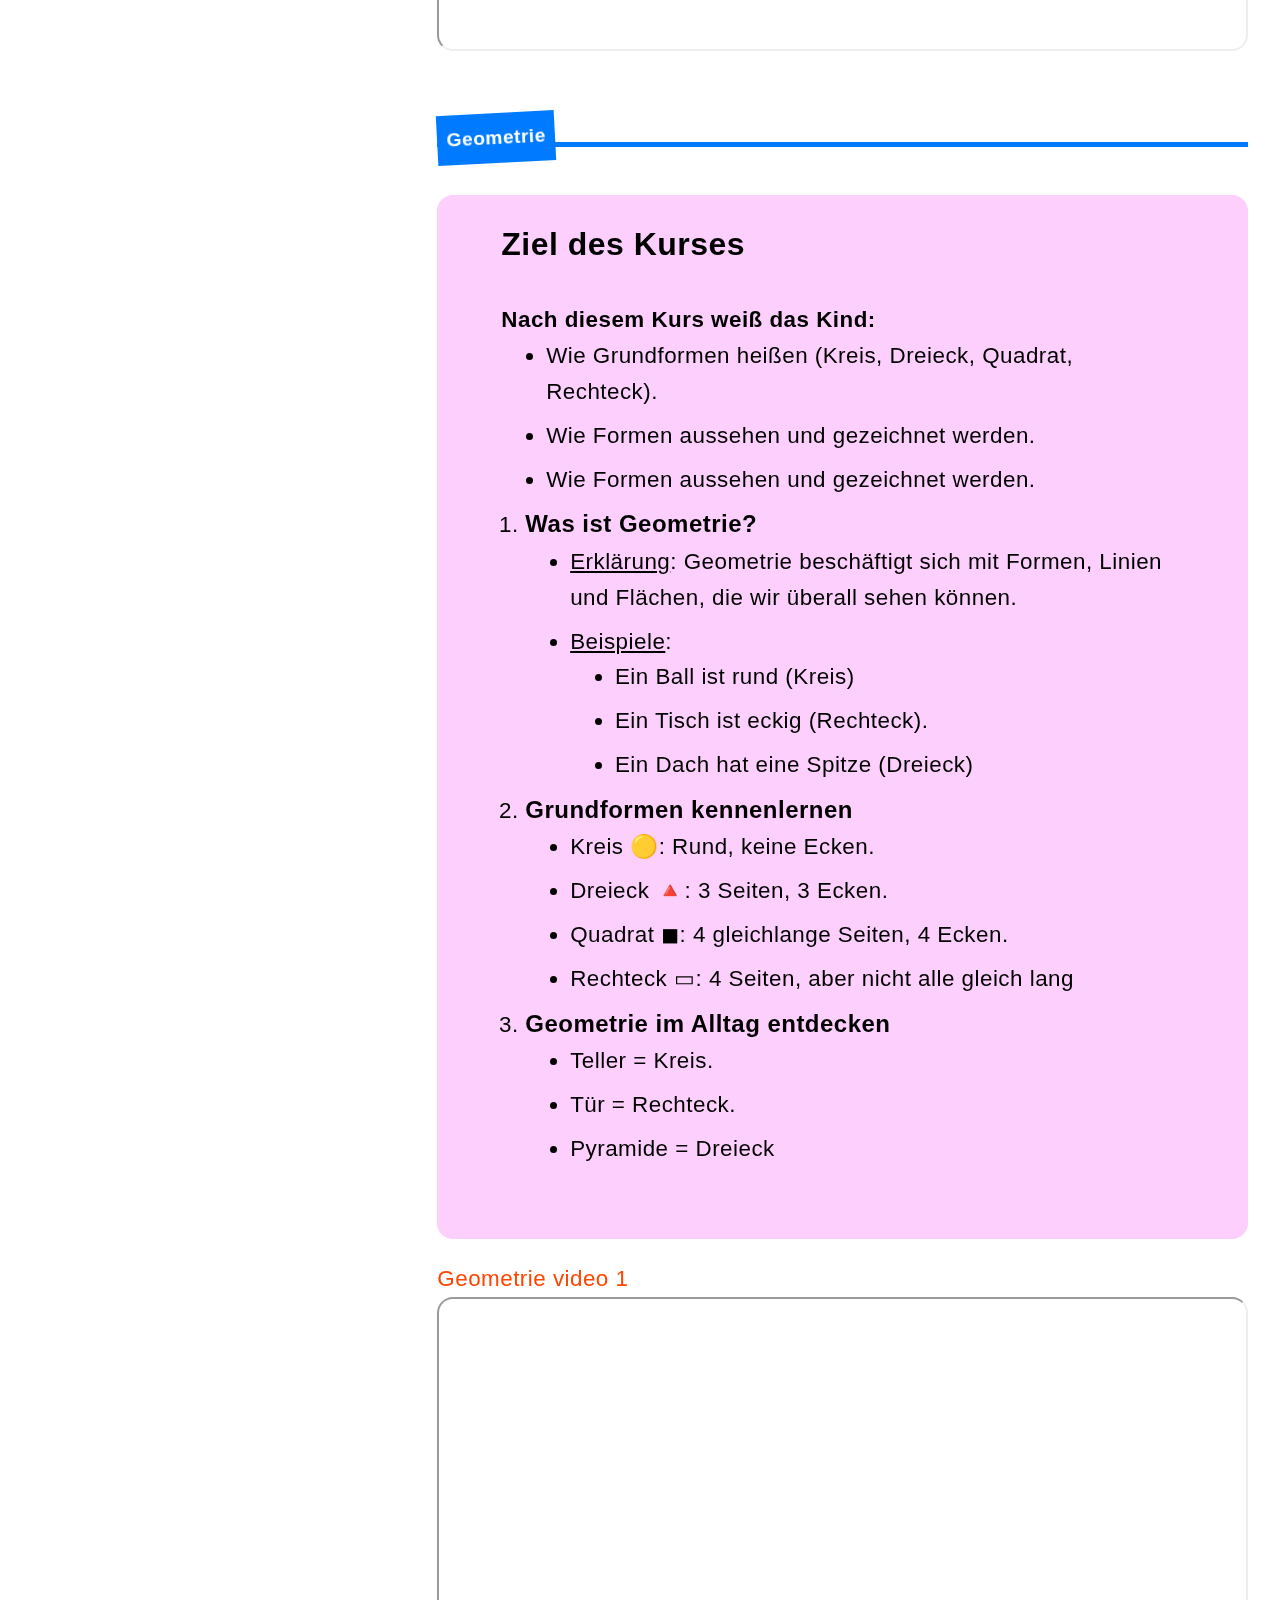
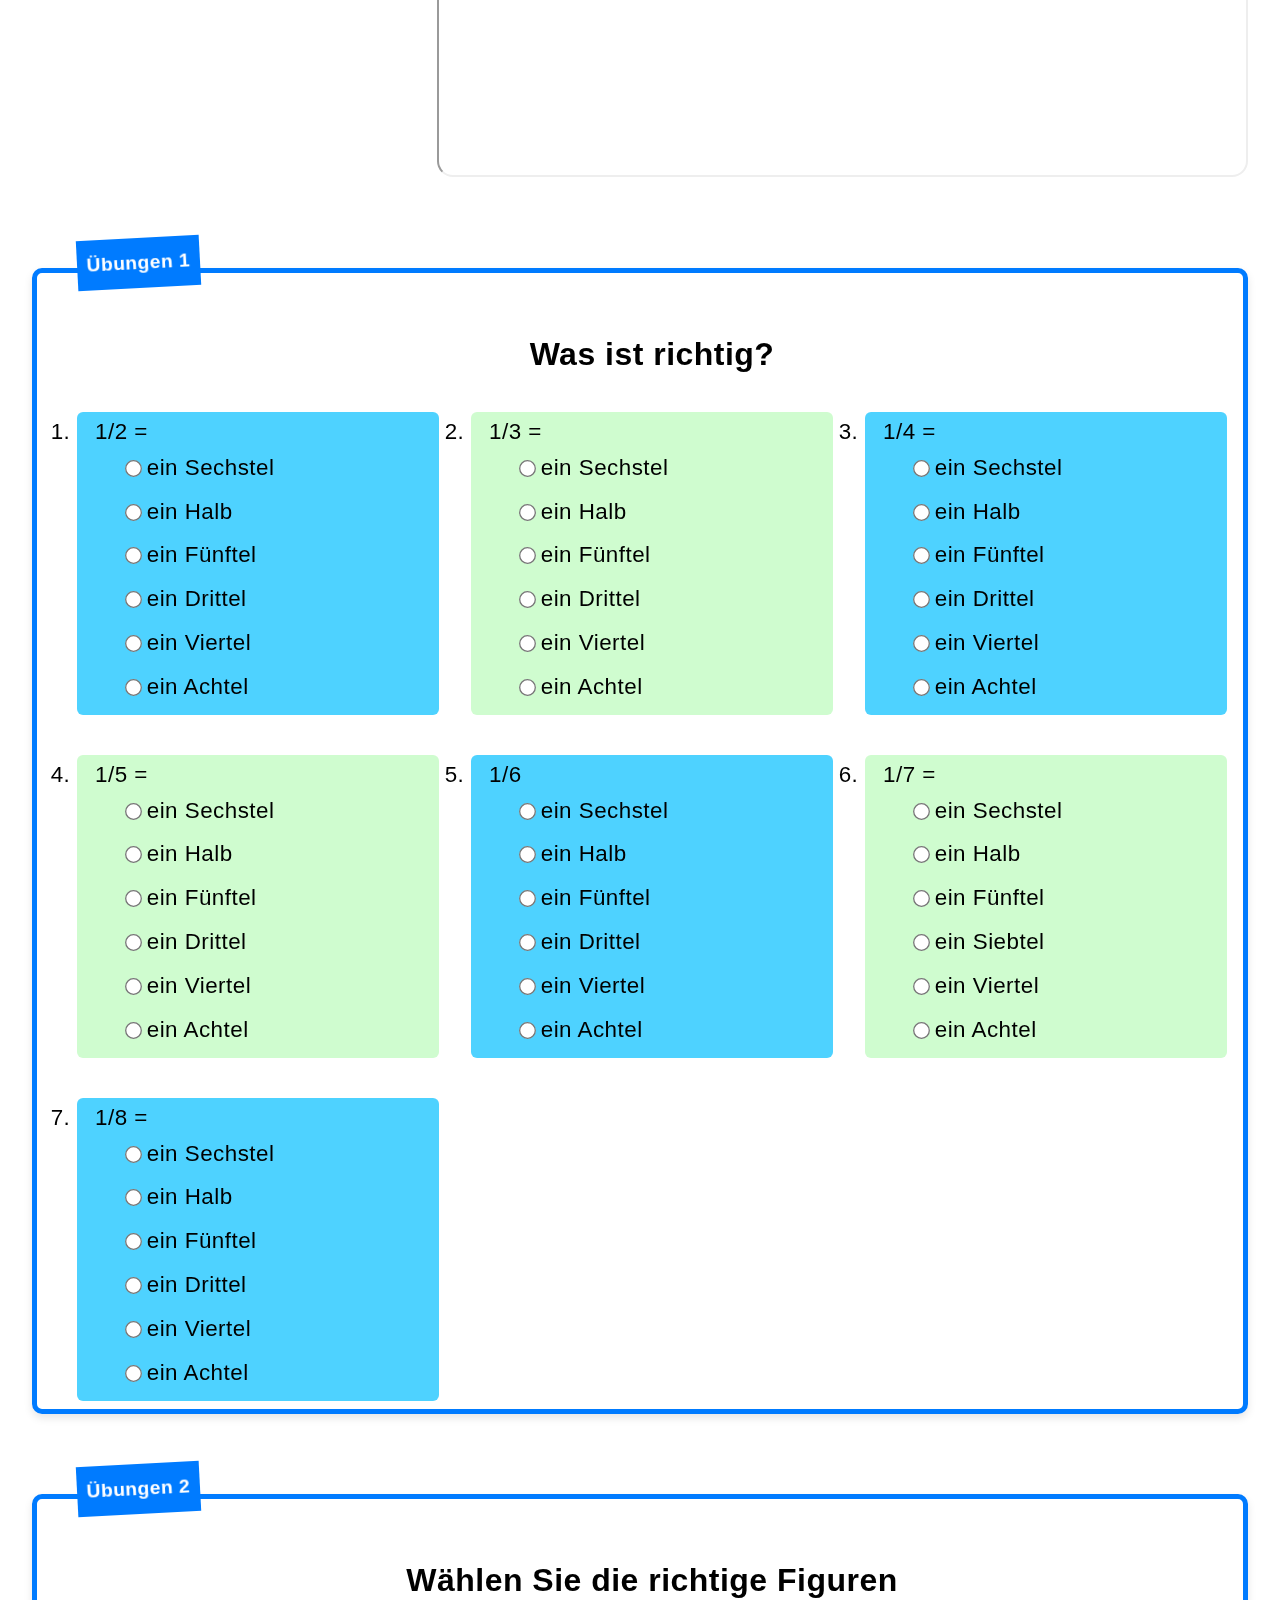
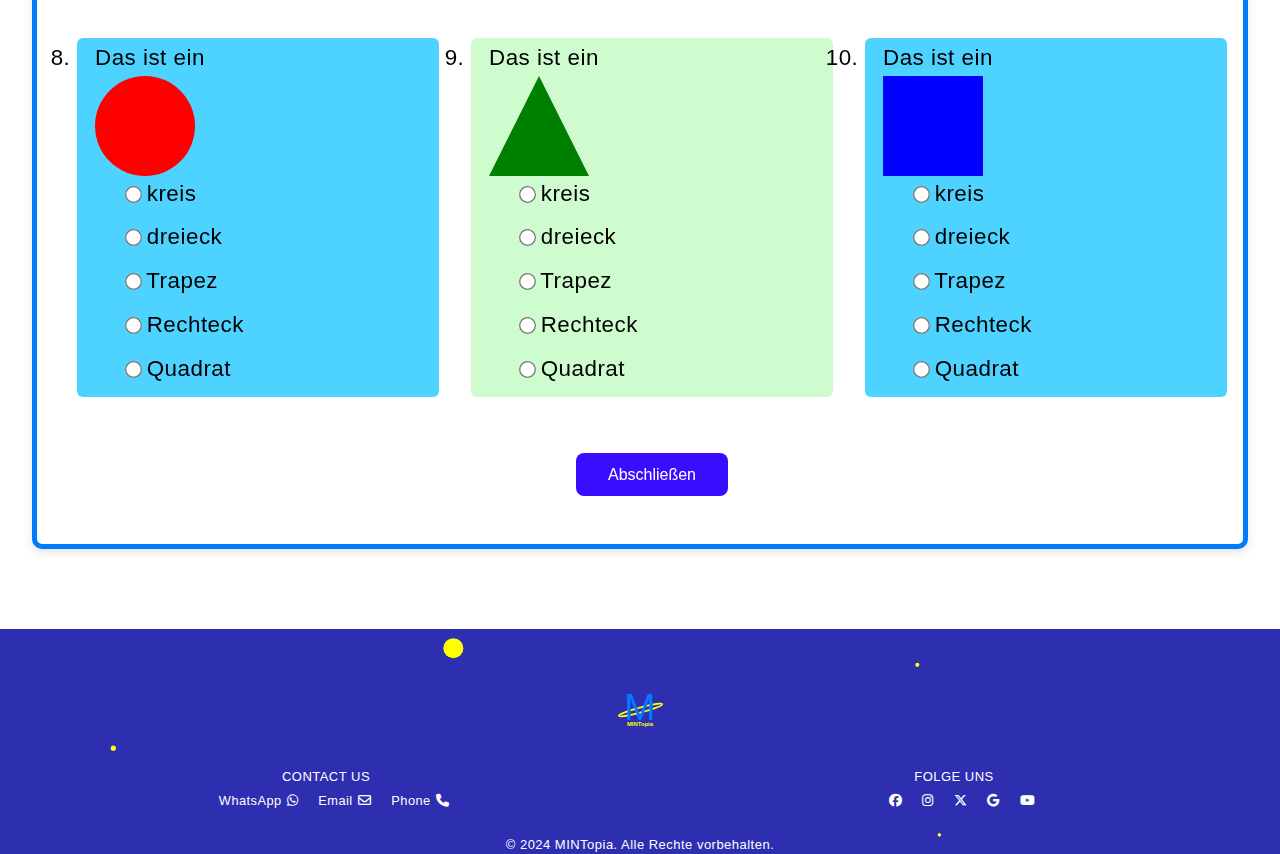
<file: mathe.html>
<!DOCTYPE html>
<html lang="de">

<head>
  <meta charset="UTF-8">
  <meta name="viewport" content="width=device-width, initial-scale=1.0">
  <meta name="description" content="🔢 Entdecke die Welt der Zahlen mit Spiel und Spaß! Lass uns zusammen lernen! 🎉">
  <meta name="keywords" content="MINT, Mathematik,Zahlen, Bruchzahl, Geometrie">
  <meta name="autor" content="Enigma">
  <link rel="stylesheet" href="https://cdnjs.cloudflare.com/ajax/libs/font-awesome/6.7.1/css/all.min.css">
  <link rel="stylesheet" href="styles/style.css">
  <link rel="icon" href="images/logo.svg" type="image/svg+xml">
  <title>Mathematik - Spielend Zahlen entdecken</title>
</head>

<body id="mathe_body">
  <div class="mathe_container">
    <!--   HEADER -->
    <header class="mathe_header">
      
      <a href="index.html">
        <img src="images/logo.svg " alt="Mintopia logo">
        </a>

        <button class="header_hamburger-menu" aria-label="Menu" aria-expanded="false">
          <span class="fa fa-bars"></span>
        </button>
      
      <nav class="header_menu" aria-hidden="true">
        <a href="index.html"><i class="fa fa-home"></i> Homepage</a>
        <a href="naturwissenschaft.html"><i class="fa fa-flask"></i> Naturwissenschaft</a>

        <a href="informatik.html"><i class="fa fa-laptop-code"></i> Informatik</a>
        <a href="mystery_box.html"><i class="fa fa-gift"></i> Join Us</a>
      </nav>
    </header>

    <!--   Description   -->

    <article class="mathe_beschreibung">
      <div class="mathe_title">Welt der Mathematik</div>
      <h1>mathe-Spaß für Kinder 🎲✨</h1>

      <h2>Entdecke die Welt der Zahlen mit Spiel und Spaß!</h2>
      Unsere Webseite bietet Kindern von 7 bis 10 Jahren:

      <details>
        <summary>Einfache Erklärungen</summary>
        <ul>
          <li><a href="#bruchzahl">Bruchzahl</a></li>
          <li><a href="#geometrie">Geometrie</a></li>
        </ul>
      </details>

      <details>
        <summary>Tolle Videos</summary>
        <ul>
          <li><a href="#video_1">Bruchzahl Video 1</a></li>
          <li><a href="#video_2">Bruchzahl Video_2</a></li>
          <li><a href="#video_3">Geometrie Video_1</a></li>
        </ul>
      </details>

      <details>
        <summary>Einfache Übungen 🧮</summary>
        <ul>
          <li><a href="#Uebung_1">Übung 1</a></li>
          <li><a href="#Uebung_4">Übung 2</a></li>
        </ul>
      </details>

      Hier wird Lernen zum Abenteuer – probier es aus und werde zum
      mathe-Profi! 🚀
    </article>

    <aside class="content_mathe" id="algebra">
      <div class="mathe_title">Algebra</div>
      <form id="stick">
        <div class="inal">
          <h2>
            Hier gehts um addition, subtraction und vergleichen von zahlen
          </h2>
          <p>Propieren sie so oft wie möglich....</p>
        </div>

        <div>
          <div class="inal">
            <label for="l1">Zahl1</label>
            <input type="text" id="l1" >
          </div>
          <div class="inal">
            <label for="l2">Zahl2</label>
            <input type="text" id="l2" >
          </div>

          <div class="inal" id="mathe_quiz_buttons">
            <button id="btnsum" type="button">Ergebnis</button>
            <button id="btnres" type="button">reset</button>
          </div>
        </div>

        <div id="show"></div>
      </form>
    </aside>

    <!--   CONTENT  grid -->

    <!-- Einleitung an Bruchzahl -->
    <section class="content_mathe" id="bruchzahl">
      <div class="mathe_title">Bruchzahl</div>
      <div>
        <h1>Ziel des Kurses</h1>
        <strong>Nach diesem Kurs weiß das Kind:</strong>
        <ul>
          <li>Was ein Bruch ist (Teile eines Ganzen).</li>
          <li>Wie man Brüche schreibt (Zähler/Nenner)</li>
          <li>Wie man Brüche vergleicht (größer/kleiner)</li>
        </ul>
        <ol>
          <li>
            <h2>Was ist ein Bruch?</h2>

            <ul>
              <li>
                <span>Erklärung</span>: Ein Bruch zeigt, wie man etwas teilt.
                oder Teile etwas Ganzes in gleiche Stücke, z. B. einen Apfel
                oder eine Pizza
              </li>
              <li>
                <span>Beispiel</span>: Schneide eine Pizza in 2 Hälften und
                erkläre:
              </li>
              <li>"Ein Stück ist 1/2 (ein Halb)."</li>
            </ul>
          </li>

          <li>
            <h2>Die Teile bennenen</h2>

            <ul>
              <li>Zähler (oben): Wie viele Stücke du hast.</li>
              <li>
                Nenner (unten): In wie viele Stücke das Ganze geteilt ist.
              </li>
              <li>
                <span>Beispiel</span>: "Wenn du 3 Stücke von 4 nimmst, heißt
                das 3/4 (drei Viertel)."
              </li>
            </ul>
          </li>

          <li>
            <h2>Brüche vergleichen</h2>
            Brüche vergleichen

            <ul>
              <li>
                <span>Erklärung:</span> Ein größeres Stück bedeutet, der
                Nenner ist kleiner 1/2 (ein Halb) ist größer als 1/4 (ein
                Viertel).
              </li>
              <li>
                <span>Beispiel</span>: Schneide einen Kreis in 2 Teile
                (Hälften) und einen anderen in 4 Teile (Viertel). Zeig, dass
                die Hälften größer sind.
              </li>
            </ul>
          </li>
        </ol>
      </div>

      <!-- Video 1 -->
      <figure class="mathe_video_1" id="video_1">
        <figcaption>Bruchzahl video 1</figcaption>
        <iframe src="https://www.youtube.com/embed/tdLHf9-sHuw" title="Bruchrechnen – Einstieg &amp; Grundlagen einfach erklärt | mathematik 
                            | Silicon Valley Kids" allow="accelerometer; autoplay; 
                            clipboard-write; encrypted-media; gyroscope; picture-in-picture; web-share"
          referrerpolicy="strict-origin-when-cross-origin" allowfullscreen>
        </iframe>
      </figure>

      <!-- Video 2 -->
      <figure class="mathe_video_2" id="video_2">
        <figcaption>Bruchzahl Video 2</figcaption>
        <iframe width="672" height="378" src="https://www.youtube.com/embed/thbQ6mVgULY"
          title="Brüche erweitern und kürzen | Bruchrechnung | Mathematik | Silicon Valley Kids"
          allow="accelerometer; autoplay; clipboard-write; encrypted-media; gyroscope; picture-in-picture; web-share"
          referrerpolicy="strict-origin-when-cross-origin" allowfullscreen></iframe>
      </figure>
    </section>

    <!-- Einleitung an Geometrie -->
    <section class="content_mathe" id="geometrie">
      <div class="mathe_title">Geometrie</div>
      <div>
        <h1>Ziel des Kurses</h1>
        <strong>Nach diesem Kurs weiß das Kind:</strong>
        <ul>
          <li>Wie Grundformen heißen (Kreis, Dreieck, Quadrat, Rechteck).</li>
          <li>Wie Formen aussehen und gezeichnet werden.</li>
          <li>Wie Formen aussehen und gezeichnet werden.</li>
        </ul>
        <ol>
          <li>
            <h2>Was ist Geometrie?</h2>
            <ul>
              <li>
                <span>Erklärung</span>: Geometrie beschäftigt sich mit Formen,
                Linien und Flächen, die wir überall sehen können.
              </li>
              <li>
                <span>Beispiele</span>:
                <ul>
                  <li>Ein Ball ist rund (Kreis)</li>
                  <li>Ein Tisch ist eckig (Rechteck).</li>
                  <li>Ein Dach hat eine Spitze (Dreieck)</li>
                </ul>
              </li>
            </ul>
          </li>
          <li>
            <h2>Grundformen kennenlernen</h2>

            <ul>
              <li>Kreis 🟡: Rund, keine Ecken.</li>
              <li>Dreieck 🔺: 3 Seiten, 3 Ecken.</li>
              <li>Quadrat ◼: 4 gleichlange Seiten, 4 Ecken.</li>
              <li>Rechteck ▭: 4 Seiten, aber nicht alle gleich lang</li>
            </ul>
          </li>
          <li>
            <h2>Geometrie im Alltag entdecken</h2>

            <ul>
              <li>Teller = Kreis.</li>
              <li>Tür = Rechteck.</li>
              <li>Pyramide = Dreieck</li>
            </ul>
          </li>
        </ol>
      </div>

      <!-- Video 3 -->
      <figure class="mathe_video_3" id="video_3">
        <figcaption>Geometrie video 1</figcaption>
        <iframe src="https://www.youtube.com/embed/r6OBgFetm_A"
          title="Geometrische Formen &amp; Körper – blitzschnell verstehen | mathematik | Silicon Valley Kids"
          allow="accelerometer; autoplay; clipboard-write; encrypted-media; gyroscope; picture-in-picture; web-share"
          referrerpolicy="strict-origin-when-cross-origin" allowfullscreen>
        </iframe>
      </figure>
    </section>

    <section class="content_mathe_uebung" id="Uebung_1">
      <div class="mathe_title">Übungen 1</div>

      <h1>Was ist richtig?</h1>
      <form id="form_mathe_u1">
        <ol>
          <li>
            1/2 =
            <ul>
              <li>
                <input type="radio" class="answer" id="q1sechstel" name="q1" value="incorrect">
                <label for="q1sechstel">ein Sechstel</label>
              </li>
              <li>
                <input type="radio" class="answer" id="q1Halb" name="q1" value="correct">
                <label for="q1Halb">ein Halb</label>
              </li>
              <li>
                <input type="radio" class="answer" id="q1Fünftel" name="q1" value="incorrect">
                <label for="q1Fünftel">ein Fünftel</label>
              </li>
              <li>
                <input type="radio" class="answer" id="q1Drittel" name="q1" value="incorrect">
                <label for="q1Drittel">ein Drittel</label>
              </li>
              <li>
                <input type="radio" class="answer" id="q1Viertel" name="q1" value="incorrect">
                <label for="q1Viertel">ein Viertel</label>
              </li>
              <li>
                <input type="radio" class="answer" id="q1Achtel" name="q1" value="incorrect">
                <label for="q1Achtel">ein Achtel</label>
              </li>
            </ul>
          </li>
          <li>
            1/3 =
            <ul>
              <li>
                <input type="radio" class="answer" id="q2sechstel" name="q2" value="incorrect">
                <label for="q2sechstel">ein Sechstel</label>
              </li>
              <li>
                <input type="radio" class="answer" id="q2Halb" name="q2" value="incorrect">
                <label for="q2Halb">ein Halb</label>
              </li>
              <li>
                <input type="radio" class="answer" id="q2Fünftel" name="q2" value="incorrect">
                <label for="q2Fünftel">ein Fünftel</label>
              </li>
              <li>
                <input type="radio" class="answer" id="q2Drittel" name="q2" value="correct">
                <label for="q2Drittel">ein Drittel</label>
              </li>
              <li>
                <input type="radio" class="answer" id="q2Viertel" name="q2" value="incorrect">
                <label for="q2Viertel">ein Viertel</label>
              </li>
              <li>
                <input type="radio" class="answer" id="q2Achtel" name="q2" value="incorrect">
                <label for="q2Achtel">ein Achtel</label>
              </li>
            </ul>
          </li>
          <li>
            1/4 =
            <ul>
              <li>
                <input type="radio" class="answer" id="q3sechstel" name="q3" value="incorrect">
                <label for="q3sechstel">ein Sechstel</label>
              </li>
              <li>
                <input type="radio" class="answer" id="q3Halb" name="q3" value="incorrect">
                <label for="q3Halb">ein Halb</label>
              </li>
              <li>
                <input type="radio" class="answer" id="q3Fünftel" name="q3" value="incorrect">
                <label for="q3Fünftel">ein Fünftel</label>
              </li>
              <li>
                <input type="radio" class="answer" id="q3Drittel" name="q3" value="incorrect">
                <label for="q3Drittel">ein Drittel</label>
              </li>
              <li>
                <input type="radio" class="answer" id="q3Viertel" name="q3" value="correct">
                <label for="q3Viertel">ein Viertel</label>
              </li>
              <li>
                <input type="radio" class="answer" id="q3Achtel" name="q3" value="incorrect">
                <label for="q3Achtel">ein Achtel</label>
              </li>
            </ul>
          </li>
          <li>
            1/5 =
            <ul>
              <li>
                <input type="radio" class="answer" id="q4sechstel" name="q4" value="incorrect">
                <label for="q4sechstel">ein Sechstel</label>
              </li>
              <li>
                <input type="radio" class="answer" id="q4Halb" name="q4" value="incorrect">
                <label for="q4Halb">ein Halb</label>
              </li>
              <li>
                <input type="radio" class="answer" id="q4Fünftel" name="q4" value="correct">
                <label for="q4Fünftel">ein Fünftel</label>
              </li>
              <li>
                <input type="radio" class="answer" id="q4Drittel" name="q4" value="incorrect">
                <label for="q4Drittel">ein Drittel</label>
              </li>
              <li>
                <input type="radio" class="answer" id="q4Viertel" name="q4" value="incorrect">
                <label for="q4Viertel">ein Viertel</label>
              </li>
              <li>
                <input type="radio" class="answer" id="q4Achtel" name="q4" value="incorrect">
                <label for="q4Achtel">ein Achtel</label>
              </li>
            </ul>
          </li>
          <li>
            1/6
            <ul>
              <li>
                <input type="radio" class="answer" id="q5sechstel" name="q5" value="correct">
                <label for="q5sechstel">ein Sechstel</label>
              </li>
              <li>
                <input type="radio" class="answer" id="q5Halb" name="q5" value="incorrect">
                <label for="q5Halb">ein Halb</label>
              </li>
              <li>
                <input type="radio" class="answer" id="q5Fünftel" name="q5" value="incorrect">
                <label for="q5Fünftel">ein Fünftel</label>
              </li>
              <li>
                <input type="radio" class="answer" id="q5Drittel" name="q5" value="incorrect">
                <label for="q5Drittel">ein Drittel</label>
              </li>
              <li>
                <input type="radio" class="answer" id="q5Viertel" name="q5" value="incorrect">
                <label for="q5Viertel">ein Viertel</label>
              </li>
              <li>
                <input type="radio" class="answer" id="q5Achtel" name="q5" value="incorrect">
                <label for="q5Achtel">ein Achtel</label>
              </li>
            </ul>
          </li>
          <li>
            1/7 =
            <ul>
              <li>
                <input type="radio" class="answer" id="q6sechstel" name="q6" value="incorrect">
                <label for="q6sechstel">ein Sechstel</label>
              </li>
              <li>
                <input type="radio" class="answer" id="q6Halb" name="q6" value="incorrect">
                <label for="q6Halb">ein Halb</label>
              </li>
              <li>
                <input type="radio" class="answer" id="q6Fünftel" name="q6" value="incorrect">
                <label for="q6Fünftel">ein Fünftel</label>
              </li>
              <li>
                <input type="radio" class="answer" id="q6Siebtel" name="q6" value="correct">
                <label for="q6Siebtel">ein Siebtel</label>
              </li>
              <li>
                <input type="radio" class="answer" id="q6Viertel" name="q6" value="incorrect">
                <label for="q6Viertel">ein Viertel</label>
              </li>
              <li>
                <input type="radio" class="answer" id="q6Achtel" name="q6" value="incorrect">
                <label for="q6Achtel">ein Achtel</label>
              </li>
            </ul>
          </li>
          <li>
            1/8 =
            <ul>
              <li>
                <input type="radio" class="answer" id="q7sechstel" name="q7" value="incorrect">
                <label for="q7sechstel">ein Sechstel</label>
              </li>
              <li>
                <input type="radio" class="answer" id="q7Halb" name="q7" value="incorrect">
                <label for="q7Halb">ein Halb</label>
              </li>
              <li>
                <input type="radio" class="answer" id="q7Fünftel" name="q7" value="incorrect">
                <label for="q7Fünftel">ein Fünftel</label>
              </li>
              <li>
                <input type="radio" class="answer" id="q7Drittel" name="q7" value="incorrect">
                <label for="q7Drittel">ein Drittel</label>
              </li>
              <li>
                <input type="radio" class="answer" id="q7Viertel" name="q7" value="incorrect">
                <label for="q7Viertel">ein Viertel</label>
              </li>
              <li>
                <input type="radio" class="answer" id="q7Achtel" name="q7" value="correct">
                <label for="q7Achtel">ein Achtel</label>
              </li>
            </ul>
          </li>
        </ol>
      </form>
    </section>

    <section class="content_mathe_uebung" id="Uebung_4">
      <div class="mathe_title">Übungen 2</div>

      <h1>Wählen Sie die richtige Figuren</h1>
      <form id="form_mathe_u2">
        <ol start="8">
          <li>
            Das ist ein
            <div id="circle"></div>
            <ul>
              <li>
                <input type="radio" class="answer" id="q8kreis" name="q8" value="correct">
                <label for="q8kreis">kreis</label>
              </li>
              <li>
                <input type="radio" class="answer" id="q8dreieck" name="q8" value="incorrect">
                <label for="q8dreieck">dreieck</label>
              </li>
              <li>
                <input type="radio" class="answer" id="q8trapez" name="q8" value="incorrect">
                <label for="q8trapez">Trapez</label>
              </li>
              <li>
                <input type="radio" class="answer" id="q8rechteck" name="q8" value="incorrect">
                <label for="q8rechteck">Rechteck</label>
              </li>
              <li>
                <input type="radio" class="answer" id="q8quadrat" name="q8" value="incorrect">
                <label for="q8quadrat">Quadrat</label>
              </li>
            </ul>
          </li>
          <li>
            Das ist ein
            <div id="triangle"></div>
            <ul>
              <li>
                <input type="radio" class="answer" id="q9kreis" name="q9" value="incorrect">
                <label for="q9kreis">kreis</label>
              </li>
              <li>
                <input type="radio" class="answer" id="q9dreieck" name="q9" value="correct">
                <label for="q9dreieck">dreieck</label>
              </li>
              <li>
                <input type="radio" class="answer" id="q9trapez" name="q9" value="incorrect">
                <label for="q9trapez">Trapez</label>
              </li>
              <li>
                <input type="radio" class="answer" id="q9rechteck" name="q9" value="incorrect">
                <label for="q9rechteck">Rechteck</label>
              </li>
              <li>
                <input type="radio" class="answer" id="q9quadrat" name="q9" value="incorrect">
                <label for="q9quadrat">Quadrat</label>
              </li>
            </ul>
          </li>
          <li>
            Das ist ein
            <div id="square"></div>
            <ul>
              <li>
                <input type="radio" class="answer" id="q10kreis" name="q10" value="incorrect">
                <label for="q10kreis">kreis</label>
              </li>
              <li>
                <input type="radio" class="answer" id="q10dreieck" name="q10" value="incorrect">
                <label for="q10dreieck">dreieck</label>
              </li>
              <li>
                <input type="radio" class="answer" id="q10trapez" name="q10" value="incorrect">
                <label for="q10trapez">Trapez</label>
              </li>
              <li>
                <input type="radio" class="answer" id="q10rechteck" name="q10" value="incorrect">
                <label for="q10rechteck">Rechteck</label>
              </li>
              <li>
                <input type="radio" class="answer" id="q10quadrat" name="q10" value="correct">
                <label for="q10quadrat">Quadrat</label>
              </li>
            </ul>
          </li>
        </ol>
      </form>
      <button id="mathe_quiz_submit">Abschließen</button>
      <p id="mathe_quiz_result" class="hidden"></p>
      <button id="mathe_quiz_reset">Reset</button>
      <audio id="successSound" src=" Audio/success.mp3"></audio>
      <audio id="failureSound" src="Audio/failure.mp3"></audio>
    </section>

    <!--   FOOTER   -->
    <footer id="footer"></footer>
  </div>

  <button id="go_up_button" aria-label="Scroll to top">
    <i class="far fa-arrow-alt-circle-up"></i>
  </button>
  <script src="styles/skript.js"></script>
</body>

</html>
</file>
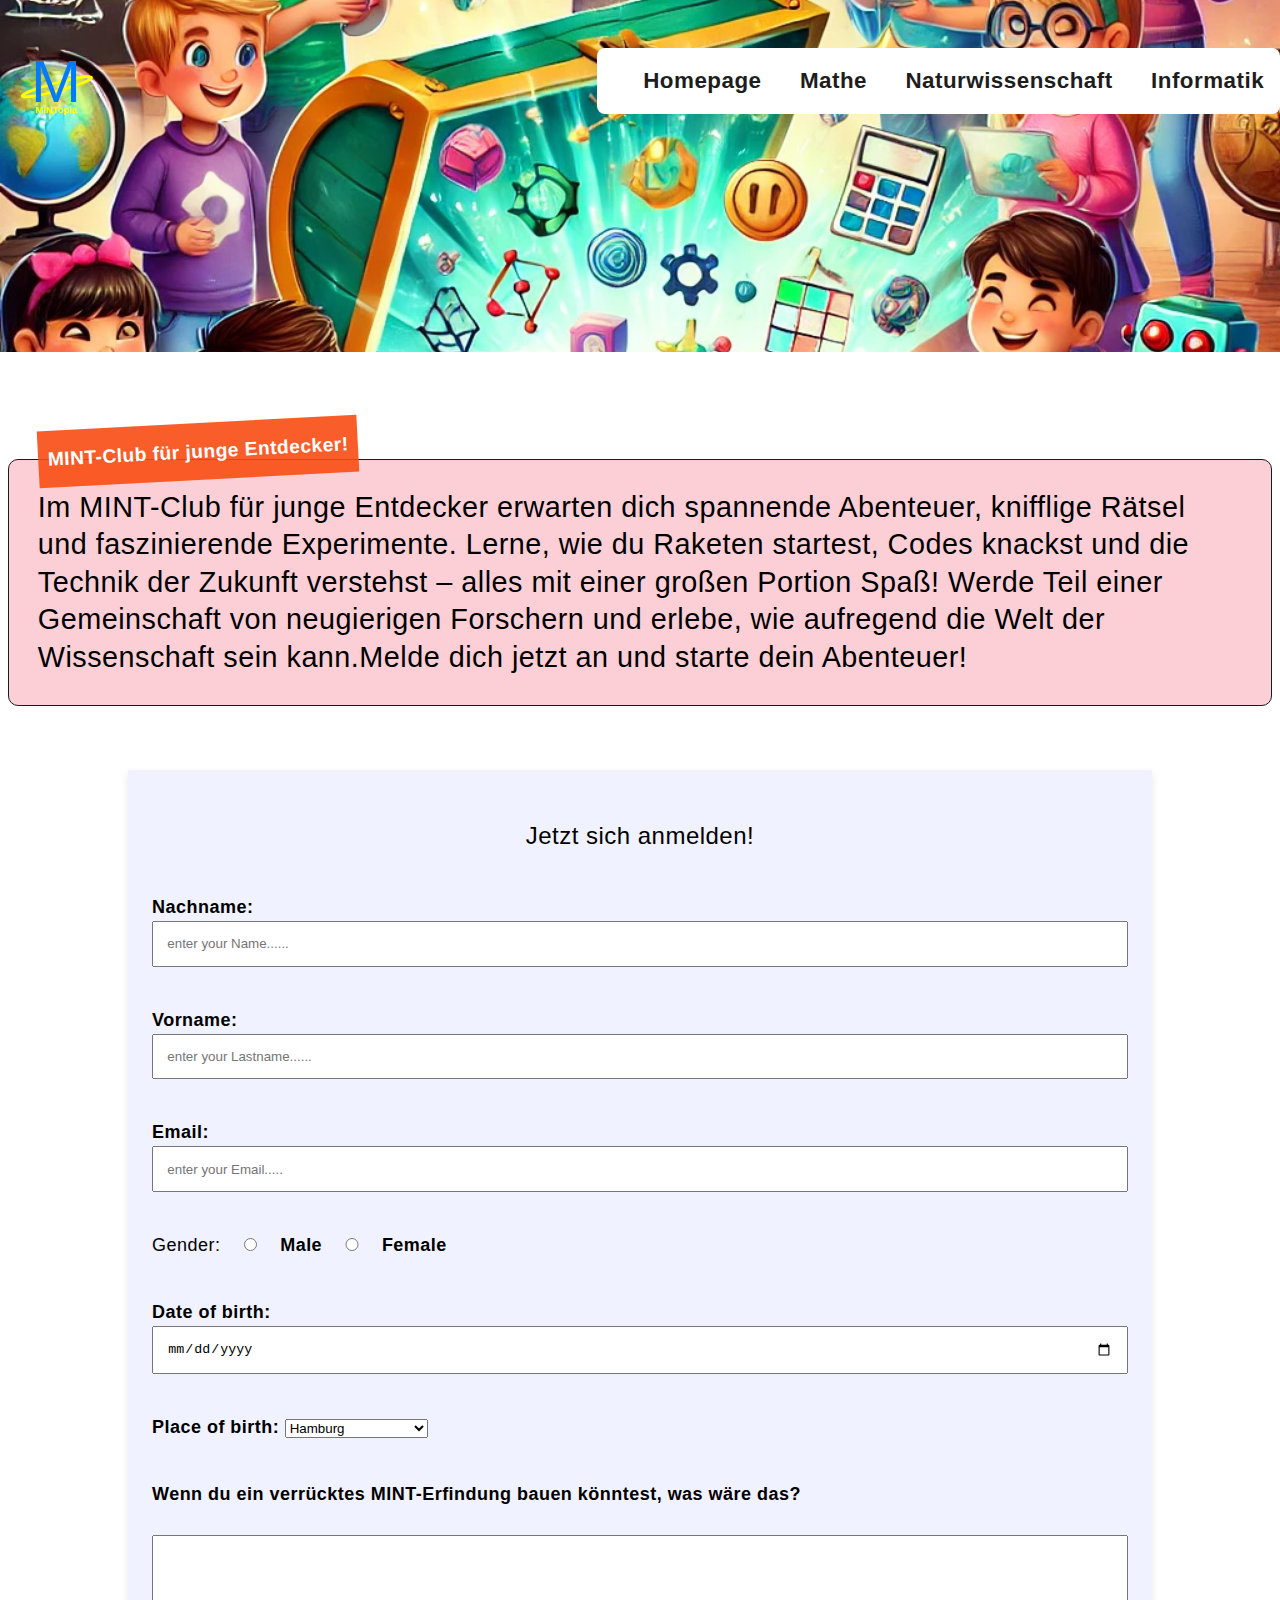
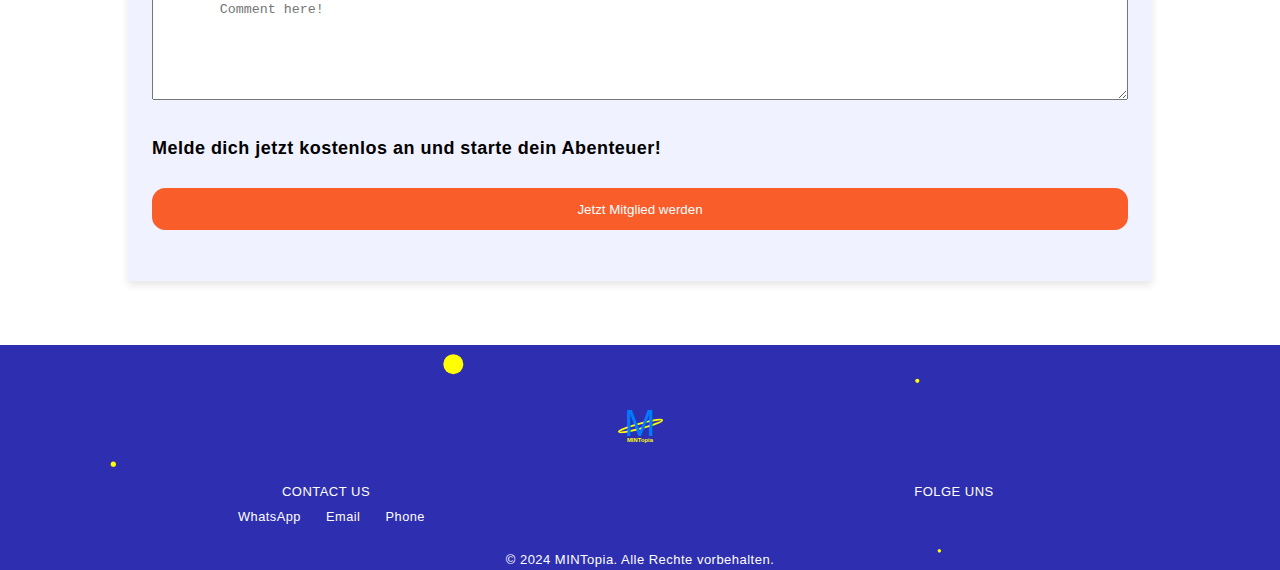
<file: mystery_box.html>
<!DOCTYPE html>
<html lang="en">

<head>
  <meta charset="UTF-8">
  <meta name="viewport" content="width=device-width, initial-scale=1.0">
  <meta name="description"
    content="Entdecke die Welt der MINT-Fächer🌍 für Grundschüler🧑‍🏫 mit spannenden Experimenten🔬, Quizzen🧠 und interaktiven Inhalten.">
  <meta name="keywords" content="Club, Mystery, Mitglied, Entdecker, anmeldung">
  <meta name="author" content="Enigma">

  <title>MINTopia – Erlebe MINT: Experimente und Spaß für Kinder</title>
  <link rel="icon" href="images/logo.svg" type="image/svg+xml">
  <link rel="stylesheet" href="styles/reset.css">
  <link rel="stylesheet" href="styles/style.css">
  <link rel="stylesheet" href="https://cdnjs.cloudflare.com/ajax/libs/font-awesome/6.7.1/css/all.min.css"
    integrity="sha512-5Hs3dF2AEPkpNAR7UiOHba+lRSJNeM2ECkwxUIxC1Q/FLycGTbNapWXB4tP889k5T5Ju8fs4b1P5z/iB4nMfSQ=="
    crossorigin="anonymous" referrerpolicy="no-referrer">
</head>

<body id="mystery_body/6">
  <div class="mystery-box_container">
    <!--   HEADER   -->

    <header class="mystery-box_header">
      <!-- caractere unicode <button class="header_hamburger-menu">☰</button>-->
      <a href="index.html">
        <img src="images/logo.svg " alt="Mintopia logo">
        </a>

        <button class="header_hamburger-menu" aria-label="Menu" aria-expanded="false">
          <span class="fa fa-bars"></span>
        </button>

      <nav class="header_menu" aria-hidden="true">
        <a href="index.html"><i class="fa fa-home"></i> Homepage</a>
        <a href="mathe.html"><i class="fa fa-calculator"></i> Mathe</a>
        <a href="naturwissenschaft.html"><i class="fa fa-flask"></i> Naturwissenschaft</a>
        <a href="informatik.html"><i class="fa fa-laptop-code"></i> Informatik</a>

      </nav>

    </header>

    <!--   BECHREIBUNG   -->

    <section class="mystery-box_beschreibung">
      <h2 class="mystery-box_header-title">MINT-Club für junge Entdecker!</h2>
      <p>
        Im MINT-Club für junge Entdecker erwarten dich spannende Abenteuer, knifflige Rätsel und faszinierende
        Experimente. Lerne, wie du Raketen startest, Codes knackst und die Technik der Zukunft verstehst – alles mit
        einer großen Portion Spaß!

        Werde Teil einer Gemeinschaft von neugierigen Forschern und erlebe, wie aufregend die Welt der Wissenschaft sein
        kann.Melde dich jetzt an und starte dein Abenteuer!

      </p>
    </section>


    <form class="form_mystery" id="form_mystry-box" action="result.html" method="GET">
      <div>Jetzt sich anmelden!</div>
      <div class="block">
        <label for="Nachname" class="">Nachname:</label>
        <input type="text" class="same" id="Nachname" required="required" placeholder="enter your Name......"
          name="Nachname">
      </div>

      <div class="block">
        <label for="Vorname" class="">Vorname:</label>
        <input type="text" class="same" id="Vorname" required="required" placeholder="enter your Lastname......"
          name="Vorname">
      </div>

      <div class="block">
        <label for="Email" class="">Email:</label>
        <input type="Email" class="same" id="Email" required="required" placeholder="enter your Email....."
          name="Email">
      </div>

      <div class="block">
        <span class="Gender">Gender:</span>
        <input type="radio" required name="Gender" id="male" value="M">
        <label for="male">Male</label>
        <input type="radio" name="Gender" id="female" value="F">
        <label for="female">Female</label><br>
      </div>

      <div class="block">
        <label>Date of birth:<input id="DOB" required="required" type="Date" name="Date Of Birth"></label><br>
      </div>
      <div class="block">
        <label>Place of birth:
          <select id="mystery_birth" required="required" name="Region">

            <option value="">Baden-Württemberg</option>
            <option value="Berlin">Berlin</option>
            <option value="Hamburg" selected="selected">Hamburg</option>
            <option value="Hessen">Hessen</option>
            <option value="Niedersachsen">Niedersachsen</option>
            <option value="Rheinland-Pfalz">Rheinland-Pfalz</option>
            <option value="Saarland">Saarland</option>
            <option value="Thüringen">Thüringen</option>
          </select>
        </label>
      </div>

      <div class="block">
        <label><em>Wenn du ein verrücktes MINT-Erfindung bauen könntest, was wäre das?</em> <br>
          <textarea placeholder="Comment here!"></textarea></label>
      </div>

      <div id="last">
        <label for="mystery_submit">Melde dich jetzt kostenlos an und starte dein Abenteuer!</label>
        <input type="submit" value="Jetzt Mitglied werden" id="mystery_submit">
      </div>
    </form>

    <!--  FOOTER-->
    <footer id="footer"></footer>
  </div>
  <script src="styles/skript.js"></script>
</body>

</html>
</file>
<file: styles/style.css>
*,
*::after,
*::before {
  box-sizing: border-box;
  margin: 0;
  padding: 0;
}

ol {
  list-style: decimal;
  margin-left: 1.5rem;
}

ul {
  list-style: disc;
  margin-left: 1.5rem;
}
li {
  margin-bottom: 0.5rem;
}

body {
 /* font-family: "Comic Sans MS", "Poppins", sans-serif;*/
 min-width: 375px;
  font-size: 16px;
  width: 100%;
  height: 100vh;
  background-color: #fef6e4;
}

[class$="_container"]{
  width: 100%;
  gap: 4rem;
  font-family: "Comic Sans MS", cursive, sans-serif;
  letter-spacing: 0.03rem;
  line-height: 1.5; /* 1.5 times the font size for body text */
  }
  /*correct and incorrect*/
.correct{
  background-color: green;
}
.incorrect{
  background-color: red;
}

/*-----------------------start_index---------------------------------*/
.index_container {
  display: grid;
  grid-template-areas:
    "header"
    "beschreibung"
    "mint_1"
    "mint_2"
    "mint_3"
    "mint_4"
    "fun-fact"
    "footer";
  gap: 2rem;
  background-color: rgb(166, 183, 210);
  width: 100%;
  height: auto;
  justify-content: space-around;
}
/*index_all_header*/
[class$="header"] {
  grid-area: header;
  display: flex;
  flex-direction: row;
  justify-content: space-between;
  align-items: start;
  width: 100%;
  padding: 1rem;
  background-image: url("../images/headerbackground.jpg");
  height: 18rem;
  background-position: center;
  background-size: cover;
}

[class$="header"] img{
width: 50px;
height: 50px;
}
.header_menu {
  display: none;
  flex-direction: column;
  position: absolute;
  align-items: flex-start;
  top: 4rem;
  padding: 1rem;
  gap: 0.5rem;
  background: rgba(255, 255, 255, 0.95); /* Fond blanc semi-transparent */
  border-radius: 8px;
  box-shadow: 0 4px 8px rgba(0, 0, 0, 0.1);
  width: auto;
  z-index: 1000;
}

.header_menu.active {
  display: flex;
}
.header_menu a {
  color: #1e1d1d;
  text-decoration: none;
  font-weight: bold;
  padding: 0;
  margin-left: 1em;
  border-bottom: 1px solid rgba(0, 0, 0, 0.1);
  transition: color 0.3s ease, transform 0.3s ease;
  position: relative;
  font-size: 1.3rem;
  white-space: nowrap;
}

.header_menu a::after {
  content: "";
  position: absolute;
  bottom: 0;
  left: 50%;
  width: 0;
  height: 2px;
  background-color: #f87619;
  transition: width 0.3s ease, left 0.3s ease;
}

.header_menu a:hover::after {
  width: 100%;
  left: 0;
}

.header_menu a:hover {
  color: #f87619;
  transform: translateX(2px);
}

.header_menu a:last-child {
  border-bottom: none;
}

.header_menu a i {
  margin-right: 0.5rem;
  color: #f87619;
  transition: color 0.3s ease;
}

.header_hamburger-menu .fa {
  transition: transform 0.3s ease, color 0.3s ease;
  border-radius:20px;
  border:none;
  font-size: 1.6rem;
  color: rgb(106, 100, 100);
  padding: 4px;
  
}
.header_hamburger-menu{
  border: none;
  cursor: pointer;
  margin-top: 0.5rem;

}

.fa-bars:hover, .fa-close:hover {
  color: #f87619;
 
}
/*index_all_title*/
[class$="title"] {
  position: absolute;
  top: -1.5em;
  font-size: 1.2rem;
  font-weight: bold;
  background-color: rgba(248, 76, 19, 0.9);
  padding: 0.5em;
  color: white;
  transform: rotate(-3deg);
  /*-3 rote dans le sens contraire d'une montre et +3 dans le sens des aiguilles du montre*/
}

/*index_all_Beschreibung*/

[class$="beschreibung"] {
  grid-area: beschreibung;
  position: relative;
  margin-left: 0.5rem;
  margin-right: 0.5rem;
  padding: 1rem;
  border-radius: 10px;
  line-height: 1.3em;
  border: 1.5px groove #1b1a1a;
  background-color: bisque;
  margin-top: 1.5em;
  height: auto;
}

/*Mint Section*/

#mint_1 {
  grid-area: mint_1;
}

#mint_2 {
  grid-area: mint_2;
}

#mint_3 {
  grid-area: mint_3;
}

#mint_4 {
  grid-area: mint_4;
}

.mint-item {
  text-align: center;
  background-color: #f5f5f5;
  padding-bottom: 1em;
  border-radius: 8px;
  box-shadow: 0 4px 6px rgba(0, 0, 0, 0.1);
  margin: 0 2rem;
}

.mint-item:hover {
  transform: translateY(-5px);
  box-shadow: 0 6px 10px rgba(0, 0, 0, 0.2);
}

.mint-item img {
  width: 100%;
  height: auto;
  border-top-left-radius: 8px;
  border-top-right-radius: 8px;
}
[class^="mint"] figcaption {
  margin-top: 10px;
  font-size: 0.9rem;
  color: #333;
}

.fun-fact {
  grid-area: fun-fact;
  background-color: #dcdcdc;
  padding: 0.5rem;
  border-radius: 8px;
  text-align: center;
}

.carousel-item {
  font-size: 1.2rem;
  padding: 20px;
  color: #333;
  text-align: center;
}
div.d-flex {
  align-items: center;
  justify-content: center;
  height: 200px;
  background-color: #f8f9fa;
  border-radius: 8px;
  width: auto;
}

.carousel-indicators button {
  background-color: #c7bdbd;
}

.carousel-control-prev-icon,
.carousel-control-next-icon {
  background-color: #8b8989;
  border-radius: 50%;
  height: 24px;
  width: 24px;
}
.carousel-control-next,
.carousel-control-prev {
  top: 4em;
}

/*----------------------end_index------------------------*/

/*----------------start_footer_all-------------------------------------*/
#footer {
  grid-area: footer;
  display: grid;
  width: 100%;
  height: auto;
  background: url(../images/imagefooter.svg);
  background-repeat: no-repeat;
  background-size: cover;
  background-position: center;
  color: #ffffff;
  gap: 1.5rem;
  text-align: center;
  padding-top: 1.5rem;
  font-size: 2rem;
}

/*form in footer*/
#footer:last-child{
  font-size: small;
}
#folgen div:first-of-type,
#contact div:first-of-type {
  padding-bottom: 5px;
}

/*Logo*/
#svgfoot,#folgen,#contact {
  width: 100%;
  flex-direction: column;
  text-align: center;
}
#folgen a,
#contact a {
  color: #ffffff;
  padding-left: 1rem;
  padding-top: 5px;
  transition: 0.3s ease;
  text-decoration: none;
}

#contact span {
  font-size: 0.8rem;
  margin-right: 5px;
}

#folgen a:hover,
#contact a:hover {
  color: rgba(255, 223, 0, 1);
  /* Jaune soleil */
}

#svgfoot:hover{
  cursor: pointer;
}
/*----------------------end_footer-------------------------------------*/

/*----------------------start_naturwissenschaft----------------*/

.naturwissenschaft_container {
  display: grid;
  grid-template-areas:
    "header"
    "beschreibung"
    "experiment"
    "mint"
    "quiz"
    "fun_fact"
    "footer";
  background-color: rgb(245, 245, 245);
  background-color: white;
  width: 100%;
  height: auto;
}

.naturwissenschaft_header {
  background-image: url("../images/scientist1.jpg");
}

.naturwissenschaft_beschreibung {
  padding: 1rem;
  margin: 2rem auto;
  text-align: center;
}
.naturwissenschaft_mint {
  grid-area: mint;
  display: grid;
  grid-template-areas:
    "mint1"
    "mint2"
    "mint3"
    "mint4"
    ;
  gap: 2rem;
  padding: 2rem 1.5rem;
  background-color: #dedcde;
  margin-top: 3rem;
  width: 100%;
}

.experiment_content1{
  grid-area: mint1;
}

.experiment_content2{
  grid-area: mint2;
}

.experiment_content3{
  grid-area: mint3;
}

.experiment_content4{
  grid-area: mint4;
}

h1#naturwissenschaft_exp_title{
  font-size: 1.5rem;
  text-align: center;
  margin: 1rem;
}

.water_rise {
  grid-area: experiment;
  margin: 0 auto;
  text-align: center;
  background-color: #e8f5e9;
  padding: 1rem;
  border-radius: 10px;
  box-shadow: 0 4px 8px rgba(0, 0, 0, 0.1);
  position: relative;
  font-size: 1.4rem;

}

.naturwissenschaft_quiz {
  position: relative;
  grid-area: quiz;
  background-color: #f9f9f9;
  background-color: #3f8dba;
  padding: 2rem;
  margin: 2rem auto;
  border-radius: 8px;
  box-shadow: 0 4px 6px rgba(0, 0, 0, 0.1);
}

.naturwissenschaft_funfact {
  grid-area: fun_fact;
  background-color: #f4f9fd;
  padding: 2rem;
  margin-top: 2rem;
  border-radius: 8px;
  box-shadow: 0 4px 6px rgba(0, 0, 0, 0.1);
  text-align: center;
  position: relative;
}

.naturwissenschaft_container .fa-bars:hover,
.naturwissenschaft_container .fa-close:hover,
.naturwissenschaft_container .header_menu a:hover {
  color: green;
}
.naturwissenschaft_container .header_menu a::after {
  background-color: green;
}
.naturwissenschaft_container .header_menu a i {
  color: #077a37;
}
.naturwissenschaft_title {
  background-color: green;
  color: white;
  top: 0;
}
h1.naturwissenschaft_title {
  top: -2em;
}

.hidden {
  display: none;
}

/* Section spécifique à l'expérience */

.water_rise h2 {
  font-size: 1.8rem;
  color: #2e7d32; /* Vert foncé */
  margin-bottom: 2rem;
}

.water_rise p {
  color: #1e1e1e;
  font-size: 1rem;
  margin-bottom: 1.5rem;
}

/* Conteneur de l'expérience */
.water_rise_exp {
  margin: 1rem auto;
  max-width: 300px;
}

.exp_area {
  position: relative;
  width: 200px;
  height: 250px;
  background-color: #cfe2f3; /* Bleu clair */
  border: 2px solid #333;
  margin: 0 auto;
  border-radius: 10px;
  overflow: hidden;
}

/* Eau, bougie et verre */
.water {
  position: absolute;
  bottom: 0;
  width: 100%;
  height: 100px;
  background-color: #0077be;
}

.candle {
  position: absolute;
  bottom: 100px;
  left: 50%;
  transform: translateX(-50%);
  width: 30px;
  height: 70px;
  background-color: #ffcc00;
  border-radius: 5px;
  box-shadow: 0 4px 6px rgba(0, 0, 0, 0.2);
}

.flame {
  position: absolute;
  top: -20px;
  left: 50%;
  transform: translateX(-50%);
  width: 20px;
  height: 20px;
  background-color: #ff4500;
  border-radius: 50%;
  display: none; /* La flamme est éteinte par défaut */
  animation: flicker 0.2s infinite alternate;
}

.glass {
  position: absolute;
  bottom: 120px;
  left: 50%;
  transform: translateX(-50%);
  width: 0;
  height: 0;
  border-radius: 0;
  background-color: rgba(255, 255, 255, 0.5);
  border: 2px solid #ccc;
  transition: width 1s, height 1s;
}

.water_rise_buttons {
  display: flex;
  flex-direction: row;
  gap: 1.5rem;
}
.water_rise_buttons > button {
  flex: 1; /*les boutons prennet la meme largeur*/
  margin: 1rem auto;
  padding: 0.5rem 1rem;
  font-size: 1rem;
  border: none;
  border-radius: 5px;
  cursor: pointer;
  transition: background-color 0.3s, transform 0.2s ease;
}
button#lightCandle {
  background-color: #ffcc00;
}

button#resetExperiment {
  display: none;
  background-color: #007acc;
}

button#lightCandle:hover {
  background-color: #ffae00;
  transform: translateY(-3px);
}

button#resetExperiment:hover {
  background-color: #005f99;
  transform: translateY(-3px);
}

#answer {
  background-color: #e3f2fd;
  border-left: 5px solid #42a5f5;
  font-weight: bold;
  color: #1e88e5;
  padding: 1rem;
  margin-top: 1rem;
  line-height: 1.6;
  border-radius: 5px;
  margin-bottom: 0.8em;
  transition: all 0.3s ease;
  box-shadow: 2px 2px 10px rgba(0, 0, 0, 0.1);
  animation: fadeIn 0.5s ease-in-out;
}

@keyframes fadeIn {
  from {
    opacity: 0;
    transform: translateY(-10px);
  }
  to {
    opacity: 1;
    transform: translateY(0);
  }
}

#reveal_button {
  background-color: #077a37;
  color: white;
  border: none;
  border-radius: 0.5em;
  padding: 0.5em 0.7em;
  cursor: pointer;
  font-size: 1rem;
  transition: background-color 0.3s ease;
}
#reveal_button:hover {
  background-color: #08642e;
}

[class^="experiment_content"] {
  position: relative;

}

.experiment_description > h4,
.naturwissenschaft_lektion h4,
.instructions,
.observation {
  font-size: 1em;
  font-weight: bold;
  margin: 0.8em 0;
}

p.intro-text {
  font-size: 1.2em;
  margin: 1em auto;
}

.naturwissenschaft_container iframe {
  border: 5px solid green;
  border-radius: 15px;
  width: 100%;
  height: 315px;
}
#audio_container {
  position: absolute;
  right: 1em;
  top: -1.9em;
  background-color: #f8c471;
  border-radius: 1.5em;
  padding: 0.2rem;
  box-shadow: 0 4px 8px rgba(0, 0, 0, 0.2);
  display: flex;
  align-items: center;
}
#audio_container button {
  background-color: #3498db;
  border: none;
  border-radius: 50%;
  width: 50px;
  height: 45px;
  margin-right: 0.5rem;
  display: flex;
  align-items: center;
  justify-content: center;
  color: white;
  font-size: 24px;
  cursor: pointer;
  box-shadow: 0 2px 4px rgba(0, 0, 0, 0.2);
  transition: transform 0.2s;
}
#audio_container button:hover {
  transform: scale(1.1);
}
/*sowohl fuer Naturwissenschaft,informatik,Mathe und mystery*/
#go_up_button {
  position: fixed;
  bottom: 25px;
  right: 25px;
  width: 30px;
  height: 30px;
  background-color: white;
  border: none;
  border-radius: 50%;
  display: flex;
  align-items: center;
  justify-content: center;
  color: #1172b3;
  font-size: 24px;
  box-shadow: 0 4px 8px rgba(0, 0, 0, 0.2);
  cursor: pointer;
}

#go_up_button:hover {
  background-color: #d6dee4;
}

/* Section Quiz naturwissenschaft*/
.quiz_title {
  font-size: 1.5rem;
}
.quiz_item {
  margin-bottom: 1.5rem;
}
.quiz_item p {
  margin-bottom: 1rem;
}

.quiz_item h4 {
  font-size: 1.5rem;
  margin-bottom: 0.5rem;
  color: #333;
}
.quiz_item ul {
  list-style: none;
  padding: 0;
}
.quiz_item li {
  margin-bottom: 0.8rem;
}
.quiz_item input {
  margin-right: 0.5rem;
  transform: scale(1.5); /*agrandit les cercles du radio btn*/
  cursor: pointer;
}
/*sowohl fuer Naturwissenschaft,informatik und Mathe als basis*/
#quiz_buttons,#info_quiz_buttons,#mathe_quiz_buttons {
  display: flex;
  flex-direction: column;
  align-items: center;
  justify-content: center;
}
/*sowohl fuer Naturwissenschaft,informatik und Mathe als basis*/
#natur_quiz_submit,#mathe_quiz_submit,#info_quiz_submit,
#natur_quiz_reset,#mathe_quiz_reset,#info_quiz_reset {
  margin: 3em auto;
  padding: 0.8rem 2rem;
  background-color: #4caf50;
  color: white;
  border: none;
  border-radius: 8px;
  cursor: pointer;
  font-size: 1rem;
  transition: background-color 0.3s;
}
#natur_quiz_submit:hover {
  background-color: #388e3c;
}
#natur_quiz_reset,#info_quiz_reset {
  background-color: #9ca09c;
}
#natur_quiz_reset:hover {
  background-color: #646564;
}

#natur_quiz_result,#mathe_quiz_result {
  text-align: center;
  margin-top: 1rem;
  font-size: 1.2rem;
  font-weight: bold;
  color: #333;
}
#info_quiz_reset{
  border-radius: 1rem;

}
/* Fun Fact Section */
.funfact_title {
  font-size: 1.8rem;
  color: #007acc;
  margin-bottom: 1.5rem;
}

.funfact_list {
  list-style-type: none;
  padding: 0;
}

.funfact_list li {
  margin: 1rem 0;
  font-size: 1.2rem;
  color: #333;
  background-color: #eaf5fd;
  padding: 1rem;
  border-radius: 8px;
  box-shadow: 0 2px 4px rgba(0, 0, 0, 0.1);
}

.funfact_list li strong {
  color: #007acc;
}

.funfact_list li:nth-child(even) {
  background-color: #dff0fc;
}
/*----------------------end_naturvissenschaft----------------*/

/*---------------------------------start_informatik---------------------------*/
.informatik_container {
  display: grid;
  grid-template-columns: 1fr;
  grid-template-areas:
    "header"
    "beschreibung"
    "Inhalt"
    "Lern-check"
    "Quiz"
    "footer";
  background-color: rgb(166, 183, 210);
  gap: 1rem;
}

.informatik_container .videos {
  display: grid;
  grid-template-areas:
    "item1"
    "item2";
  gap: 1rem;
  margin: 2em;
}

.informatik_container .item1 {
  grid-area: item1;
}

.informatik_container .item2 {
  grid-area: item2;
}

.informatik_header {
  background-image: url("../images/background_informatik.webp");
}

.informatik_beschreibung {
  position: relative;
  /*background-color:#f5f5f5;
    top: 2em;
    border-radius: 12px;
    margin-bottom: 3em;*/

  background-color: #ffffff;
  border: 3px solid #ffa500;
  box-shadow: 0 6px 12px rgba(0, 0, 0, 0.2);
  border-radius: 24px;
  /*margin: 2em auto;*/
  padding: 1.5em;
  transition: transform 0.3s ease, box-shadow 0.3s ease;
}

.informatik_container .Einführung {
  position: relative;
  text-align: center;
  font-weight: bold;
  text-decoration: underline;
  margin-bottom: 1em;
  font-size: 1.2em;
  color: #2b4d79;
}

.informatik_container .Inhalt_Informatik {
  grid-area: Inhalt;
}

.informatik_container .Quiz {
  grid-area: Quiz;
}

.informatik_container .Lern-check {
  grid-area: Lern-Check;
}

.informatik_container .Inhalt,
.informatik_container .Lern-Check,
.informatik_container .Quiz {
  position: relative;
  background-color: #fffbe6;
  border-radius: 16px;
  border: 2px dashed #ffa500;
  padding: 1em;
  margin: 1em;
  box-shadow: 0 4px 8px rgba(0, 0, 0, 0.1);
  transition: transform 0.3s ease-in-out;
}

.informatik_container .Inhalt:hover {
  transform: translateY(-5px);
  background-color: #fff2cc;
}

.informatik_container .Inhaltsverzeichnis {
  position: relative;
  top: 1em;
  margin-bottom: 2em;
  font-weight: bold;
  text-decoration: underline;
}

.informatik_container [class^="item"] img ,  .informatik_container [class^="item"] iframe{
  border: 5px solid #ffa500;
  border-radius: 15px;
  width: 100%;
  height: 20rem;
}

.informatik_container .Inhalt {
  position: relative;
  margin-bottom: 1em;
  margin-top: 1em;
  font-weight: bold;
  border: 1px dotted black;
}

.informatik_container ul {
  /* list-style-type: square;*/

  list-style-type: disc;
  padding-left: 1em;
  color: #444;
}

.informatik_container .editors {
  display: grid;
  grid-template-areas:
    "html"
    "css"
    "JavaScript";
  gap: 1.2em;
}

.informatik_container #html-code {
  grid-area: html;
}

.informatik_container #css-code {
  grid-area: css;
}

.informatik_container #js-code {
  grid-area: JavaScript;
}

.informatik_container .editor-container {
  /*margin-top: 2em;*/
  background-color: #ffffff;
  border: 2px solid #2b4d79;
  border-radius: 12px;
  padding: 1em;
}

.informatik_container .editor-container button {
  font-weight: bold;
  /* background-color: rgb(166, 183, 210);*/
  width: 100%;
  background-color: #ffa500;
  color: #ffffffb0;
  padding: 0.8em 1.2em;
  border: none;
  border-radius: 16px;
}

.informatik_container .editor-container button:active {
  background-color: #ff5500;
}

.informatik_container .Lern-Check textarea {
  height: 24em;
  width: 100%;
  font-family: monospace;
  border-radius: 12px;
  padding: 0.5em;
  background-color: #fff8e4;
}

.informatik_container #output {
  border: 2px dotted #ffa500;
  width: 100%;
  height: 18em;
  margin-top: 2em;
  background-color: #fff2cc;
  border-radius: 12px;
  font-size: 1em;
}

.informatik_container form {
  margin-bottom: 1em;
}

.informatik_container summary {
  font-weight: bold;
}

.informatik_container summary ~ p {
  background: #fff;
  border: 3px solid #ffa500;
  border-radius: 15px;
  margin: 1em;
  padding: 1.5em;
}

.informatik_container .Quiz p {
  margin-top: 2em;
}

.informatik_container #info_quiz_submit {
  background-color: #ffa500;
  border: none;
  border-radius: 1rem;

}

/*END-------------------------------- Informatik---------------------------*/

/*--------------------------start_mystery_box-----------------------------------------*/
.mystery-box_container{
  display: grid;
  grid-template-areas: 
  "mystery-box_header"
  "mystery-box_beschreibung"
  "form_mystery"
  "footer"
  ;
  background-color: #ffffff;
}

.mystery-box_header{
  grid-area: mystery-box_header;
  background-image: url("../images/mystery.webp");
  
}

.mystery-box_header-title{
  top: -2.3rem;
}


.mystery-box_beschreibung{
  grid-area: mystery-box_beschreibung;
  padding: 1em;
  background-color: hsl(350, 90%, 90%);
 
}

.form_mystery{
  grid-area: form_mystery;
  justify-self: center;
  width: 80%;
  padding: 1.5rem;
  background: rgba(240,241,255,0.9);
  box-shadow: 0 4px 8px rgba(0, 0, 0, 0.1);
}

.form_mystery div:first-of-type{
font-size: 1.5rem;
margin: 1em;
/*padding-bottom:1.5rem ;*/
text-align: center;
}

#form_mystry-box .block{
margin-top: 2.5rem;
}

.mystery-box_container .block input{
  width: 100%;
  padding: 1em;
}

.mystery-box_container span ~ input{
  width: 10%;
}

.mystery-box_container .block textarea{
  width: 100%;
  padding: 5em;
  margin: 2em auto;
}

.mystery-box_container #last input{
  background-color:rgba(248, 76, 19, 0.9); 
  margin: 2em auto;
  border-radius: 1em;
  width:100%;
  color: white;
  border: none;
  padding: 1em;

}

#form_mystry-box #submit:hover{
  color: white;
  background-color: rgba(255, 223, 0, 1); /* Jaune soleil */
  }

.mystery-box_container label{
  font-weight: bold;
}

.mystery-box_container .block #male, .mystery-box_container .block #female{
  width: 5%;
}


/*------------------end_mystery-box--------------------------*/

/*--------------------start_mathe----------------------------*/
.mathe_title {
  background-color: #007bff;
  top:-1.8em
}
#mathe_quiz_submit,#mathe_quiz_reset {
  background-color:  #390dff;
  color:#ffffff;
  cursor: pointer;
}
#mathe_quiz_submit{
  display: block;
}
#mathe_quiz_reset,#btnres {
  display: none;
}

#mathe_quiz_submit:hover,#mathe_quiz_reset:hover {
  background-color: rgb(255, 114, 0);
}

/*----Main-container_Box------------------*/

.mathe_container {
  display: grid;
  grid-template-areas:
    "header"
    "beschreibung"
    "algebra"
    "bruchzahl"
    "geometrie"
    "u1"
    "u4"
    "footer";
  background-color: rgb(255, 255, 255);
  font-size: 1.4rem;

  
}

/*change menu color*/
.mathe_container .fa-bars:hover,
.mathe_container .fa-close:hover,
.mathe_container .header_menu a:hover {
  color: rgba(0, 123, 255, 1);
}

.mathe_container .header_menu a::after {
  background-color: rgba(0, 123, 255, 1);
}
.mathe_container .header_menu a i {
  color: rgba(0, 123, 255, 1);
}

/*styling header*/
.mathe_container h1 {
  font-size: 2rem;
  font-weight: bold;
  text-align: center;
  margin: 2rem 0 ;
}
.mathe_container h2 {
  font-size: 1.5rem;
  font-weight: bold;
}

.mathe_container ul > li {
  display: list-item;
  list-style-type: disc;
}
/*ul in geometrie,bruchzahl,beschreibung have a start margin of 2em*/
[class$="content_mathe"] ul, .mathe_beschreibung ul,.mathe_beschreibung summary{
  margin-inline-start: 2em;
}

/*Header_Box*/
.mathe_header {
  background: linear-gradient(to top,rgba(0, 0, 0, 0.5) 50%,rgba(0, 0, 0, 0.5) 50%),url(../images/bild05.jpg);
}

/*Beschreibung_Box*/
.mathe_beschreibung {
  background-color: hsl(174, 90%, 90%);
  border-left: 4px solid rgba(0, 123, 255, 1); /* Accent bleu vif */
  border-top: 4px solid rgba(0, 123, 255, 1);
  font-family: "Quicksand", sans-serif;
  padding-top: 2rem;
}

.mathe_beschreibung details:hover {
  cursor: pointer;
}
/*.mathe_beschreibun lists have no styling*/
.mathe_beschreibung  ul li {
  list-style-type: circle;
}
.mathe_beschreibung ul li a {
  text-decoration: none;
  color: #2e7d32;
  transition: 0.4s ease-in-out;
}
.mathe_beschreibung > ul li a:hover {
  text-decoration: underline;
  color: rgba(65, 105, 225, 1);
  font-family: arial;
  font-weight: bold;
  transition: 0.4s ease-in-out;
}

/*---------------Content_Box------------------*/

/*for all boxes together in mathe_content*/
[class^="content_mathe"] {
  position: relative;
  height: auto;
  border-top: 5px solid rgba(0, 123, 255, 1);
  line-height: 1.6;
}

/*change second div in Content Geometrie and Bruchzahl*/
.mathe_container #geometrie div:nth-of-type(2),
.mathe_container #bruchzahl div:nth-of-type(2),
.mathe_container #stick {
  margin-top: 3rem;
  border-radius: 1rem;
  padding: 1rem;
  background-color: hsl(300, 90%, 90%);
}

.mathe_container #geometrie div:nth-of-type(2) h1,
.mathe_container #bruchzahl div:nth-of-type(2) h1 {
  text-align: start;
  padding-top: 1.5rem;
}

/*underline span in mathe_content*/
[class^="content_mathe"] span {
  text-decoration: underline;
}


/*for uniq content element in Math_content*/
/*part aside (algebra) */
.mathe_container #algebra {
  grid-area: algebra;
  border-radius: 1rem;
}
/*second div in algebra*/
.mathe_container #stick {
  display: flex;
  flex-direction: column;
  background-color: hsl(240, 100%, 90%);
  gap: 1.5rem;
  height: auto;
  align-items: center;
  text-align: center;
}
/*Zahl1 Zahl2 algebra*/
.mathe_container .inal {
  margin-top: 1rem;
}

.mathe_container .inal input {
  width: 100px;
  height: 20px;
  padding: 12px;
  border-radius: 6px;
  border-color: transparent;
  border-bottom: 2px solid;
  border-left: 1px solid;
  margin-left: 1rem;
}

.mathe_container .inal button {
  padding: 0.3rem 1.5rem;
  background-color: hsl(120, 100%, 90%);
  border-radius: 6px;
}

.mathe_container #show {
  text-align: center;
  width: 100%;
  padding: 1rem;
  display: none;
}
.mathe_container #bruchzahl {
  grid-area: bruchzahl;
}
.mathe_container #geometrie {
  grid-area: geometrie;
}
.mathe_container #Uebung_1 {
  grid-area: u1;
}
.mathe_container #Uebung_4 {
  grid-area: u4;
}


/*for the Uebung teil in mathe*/
/*padding: top right bottom left*/
[class$="mathe_uebung"] {
  padding: 1.5rem 1rem 0 2.5rem  ;
}


[class$="mathe_uebung"] input {
  transform: scale(1.3);
}

/*making ol grid*/
[class$="mathe_uebung"]  ol {
  display: grid;
  grid-template-columns: repeat(auto-fit, minmax(300px, 1fr));
  justify-content: space-around;
  gap: 2rem;
}

[class$="mathe_uebung"] ol, [class$="mathe_uebung"] ul {
  padding: 0;
  margin: 0;
}

[class$="mathe_uebung"] ol > li {
  background-color: rgba(57, 205, 255, 0.895);
  border-radius: 6px;
  border: 2px solid transparent;
  padding-left: 1rem;
}

[class$="mathe_uebung"] ol>li:nth-child(even) {
  background-color: hsl(120, 90%, 90%);
}

/*ol > li > ul > li*/
[class$="mathe_uebung"] ol ul > li {
  border-radius: 10px;
  padding-left: 1em;
  list-style: none;
  padding-left: 2rem;
}

[class$="mathe_uebung"] ul > li:hover {
  background-color: hsl(299, 59%, 65%);
}



/*Geometrie Figuren*/
#triangle {
  width: 0;
  height: 0;
  border-left: 50px solid transparent;
  border-right: 50px solid transparent;
  border-bottom: 100px solid green;
}
#square {
  width: 100px;
  height: 100px;
  background-color: blue;
}
#circle {
  width: 100px;
  height: 100px;
  background-color: red;
  border-radius: 50%;
}

/*Videos in mathe_content*/
[class*="mathe_video"] {
  margin-top: 1em;
  margin-bottom: 1em;
  color: rgb(255, 69, 0);
  height: auto;
}
[class*="mathe_video"] iframe {
  width: 100%;
  min-height: 20rem;
  border-radius: 1rem;
}

/*END---------------------mathe.css-------------------------------*/

@media screen and (min-width: 768px) {
  .index_container {
    grid-template-columns: repeat(2, 1fr);
    grid-template-areas:
      "header header"
      "beschreibung beschreibung"
      "mint_1 mint_2"
      "mint_3 mint_4"
      "fun-fact fun-fact"
      "footer footer";
  }
 

  #mint_1,
  #mint_3 {
    margin-left: 5rem;
    margin-right: 0;
  }
 
  #mint_2,
  #mint_4 {
    margin-right: 5rem;
    margin-left: 0rem;
  }

  .fa-bars {
    display: none !important;
  }

  [class$="header"] img{
    margin-top: 1.5rem;
    width: 80px;
    height: 80px;
  }

  [class$="header"] {
    flex-direction: row;
    align-items: flex-start;
    justify-content: space-between;
  }
  .naturwissenschaft_header .header_menu{
    gap: 1rem;
  }
 
  .header_menu {
    display:flex;
    flex-direction: row;
    flex-wrap: nowrap;
    right: -0.1px;
    align-items: center;
    justify-self: center;
    background-color: #fff;
    box-shadow: none;
    top:3rem;
    

  }
  
  .header_menu a {
    border: none;
    font-size: 1rem;
  }

  /*--------------------start_naturwissenschaft----------------------------*/
  .naturwissenschaft_mint {
    background-color: beige;
  }
 
  
  /*--------------------end_naturwissenschaft----------------------------*/

  /*--------------------start_informatik----------------------------*/

  .informatik_container .videos {
    grid-template-columns: repeat(2, 1fr);
    grid-template-areas: "item1 item2";
  }

  .informatik_container .editors {
    grid-template-columns: repeat(3, 1fr);
    grid-template-areas: "html" "css" "JavaScript";
  }
  /*--------------------end_informatik----------------------------*/

  /*--------------------start_mathe----------------------------*/


  [class*="content_mathe"] {
    margin: 2rem;
  }

  /*Videos in mathe_content*/
  [class*="mathe_video"] {
    margin: 2rem;
  }

  [class*="mathe_video"] iframe {
    height: 30rem;
  }

  /*--------------------end_mathe----------------------------*/

  /*----------------------start_footer_all----------------------*/

  #footer {
    grid-template-columns: repeat(2, 1fr);
    grid-template-areas:
      "svgfoot svgfoot"
      "contactfoot  folgenfoot"
      "endfoot endfoot"
    ;
    padding: 3rem 1.5rem 0;
    font-size: larger;
  }

  /*Logo*/
  #folgen {
    grid-area: folgenfoot;
  }

  #contact {
    grid-area: contactfoot;
  }

  #footer div:last-of-type {
    grid-area: endfoot;
  }
#svgfoot{
  grid-area: svgfoot;
}
  /*------------------end_foote_all--------------------*/
}

@media screen and (min-width: 920px) {
  
  /*----------------------start Naturwissenschaft---------------------------------------------*/
  [class^="experiment_content"] {

    margin: 1.5rem 1rem;
    padding: 1.5rem;
    box-shadow: 0 2px 4px rgba(0, 0, 0, 0.1);
    background-color: #f8f9fa;
    border-radius: 10px;
  
}
  /*---------------------- End Naturwissenschaft---------------------------------------------*/


}


@media screen and (min-width: 1024px) {
  body {
    font-size: 18px;
    margin: 0 auto;
  }
  [class$="beschreibung"] {
    font-size: 1.6em;
  }
 

  .header_menu a {
    font-size: 1.4rem;
  }
  #mint_1,
  #mint_3 {
    margin-left: 10rem;
    margin-right: 0;
  }

  #mint_2,
  #mint_4 {
    margin-right: 10rem;
    margin-left: 0rem;
  }
  [class$="header"]{
    height: 22rem;
  }

  [class$="header"] img{
    margin-top: 1.6rem;
    
  }
  .header_title{
    top: -2.7em
  }

  /*-------------------------start_naturwissensschaft--------------------------------*/
  .water_rise p {
    font-size: 1.2rem;
  }
  .naturwissenschaft_mint {
    gap: 1rem;
  }
  

  .naturwissenschaft_beschreibung > * {
    margin-bottom: 2rem;
    font-size: 1.4rem;
    line-height: 1.8;

  }
  
  .funfact_list {
    display: grid;
    grid-template-columns: repeat(2, 1fr);
    grid-template-rows: 1fr;
    gap: 2em;
  }
  .funfact_list li{
    font-size: 1.2rem;
  }
  .experiment_content1 iframe, .experiment_content2 iframe,.experiment_content3 iframe,.experiment_content4 iframe{
    height: 500px;
  }
  /*-------------------------end_naturwissensschaft--------------------------------*/

  /*--------------------start_mathe.css----------------------------*/
  .mathe_container {
    grid-template-columns: 1fr 2fr;
    grid-template-areas:
      "header header"
      "beschreibung beschreibung"
      "algebra bruchzahl"
      "algebra bruchzahl"
      "algebra geometrie"
      "u1 u1"
      "u4 u4"
      "footer footer";
    column-gap: 1rem;
    row-gap: 5rem;
  }
  /*second div in algebra should be sticky*/
  .mathe_container #stick {
    min-height: 100vh;
    position: sticky;
    top: 0;
    
  }
 

  /*-----------Content_Box------------------*/
  .mathe_container #algebra {
    height: 100%;
    margin-left: 2rem;
    line-height: 1.6rem;
  }
  

  .mathe_container #bruchzahl,
  .mathe_container #geometrie {
    margin-right: 2rem;
  }

  [class*="content_mathe"] {
    margin: 0rem;
  }

  [class*="mathe_uebung"] {
    margin: 0rem 2rem;
    border: 5px solid rgba(0, 123, 255, 1);
    border-radius: 10px;
    box-shadow: 0 4px 8px rgba(0, 0, 0, 0.1);
  }

  .mathe_container #geometrie div:nth-of-type(2),
  .mathe_container #bruchzahl div:nth-of-type(2),
  .mathe_container #stick {
    padding: 4rem;
    padding-top: 0;
  }

  [class*="mathe_video"] {
    margin: 1em 0 0;
  }
  /*-------------------------end_mathe--------------------------------*/
  /*------------------------Mystery_box-------------------------------*/
  .mystery-box_beschreibung .header_title {
    top: -3rem;
  }
}

@media screen and (min-width: 1440px) {
  body {
    font-size: 24px;
    background-color: white;

  }
  [class$="header"]{
    height: 24rem;
  }

  
 

  /*-------------------------start_naturwissensschaft--------------------------------*/
  .naturwissenschaft_beschreibung > * {
    font-size: 1.5rem;
    line-height: 2;

  }
  button#reveal_button{
    padding: 1rem 1.2rem;
    font-size: 1.2rem;
    
  }
  .naturwissenschaft_container .water_rise , .naturwissenschaft_quiz {
    margin: 1rem;
  }

  .naturwissenschaft_container .water_rise p {
    font-size: 1.5rem;
  }
  .naturwissenschaft_mint {
    grid-template-columns:  repeat(2, 1fr);
    grid-template-areas: 
    "mint1 mint1"
    "mint2 mint2"
    "mint3 mint4"
    ;
  }

  .experiment_content1 iframe, .experiment_content2 iframe{
    height: 400px;
  }


  .funfact_list {
    grid-template-columns: repeat(3, 1fr);
  }
  .funfact_list li{
    font-size: 1.6rem;
  }
  
  
  /*-------------------------end_naturwissensschaft--------------------------------*/

  /*-------------------------start_mathe--------------------------------*/
  .mathe_header nav.header_menu a{
    font-size: 1.4rem;  
  }
  
  [class$="_container"] {
    font-size: larger;
  }
  /*-------------------------end_mathe--------------------------------*/

}

@media screen and (min-width: 2560px) {
  
  [class$="header"]{
    height: 26rem;
  }
  /*-------------------------start_mathe--------------------------------*/

  
  [class$="_container"] {
    font-size: 30px;
  }
  
  .mathe_container h1 {
    font-size: 70px;
  }
  [class*="mathe_video"] iframe {
    height: 50rem;
  }
  .mathe_title {
    font-size: 40px;
  }
  

  /*-------------------------end_mathe--------------------------------*/
  /*-----------------------------Naturwissenschaft---------------*/
  .experiment_content1 iframe, .experiment_content2 iframe{
    height: 650px;
  }
 
  .naturwissenschaft_container section.water_rise{
    padding: 0rem;
    font-size: 64px;
  }
}
</file>
